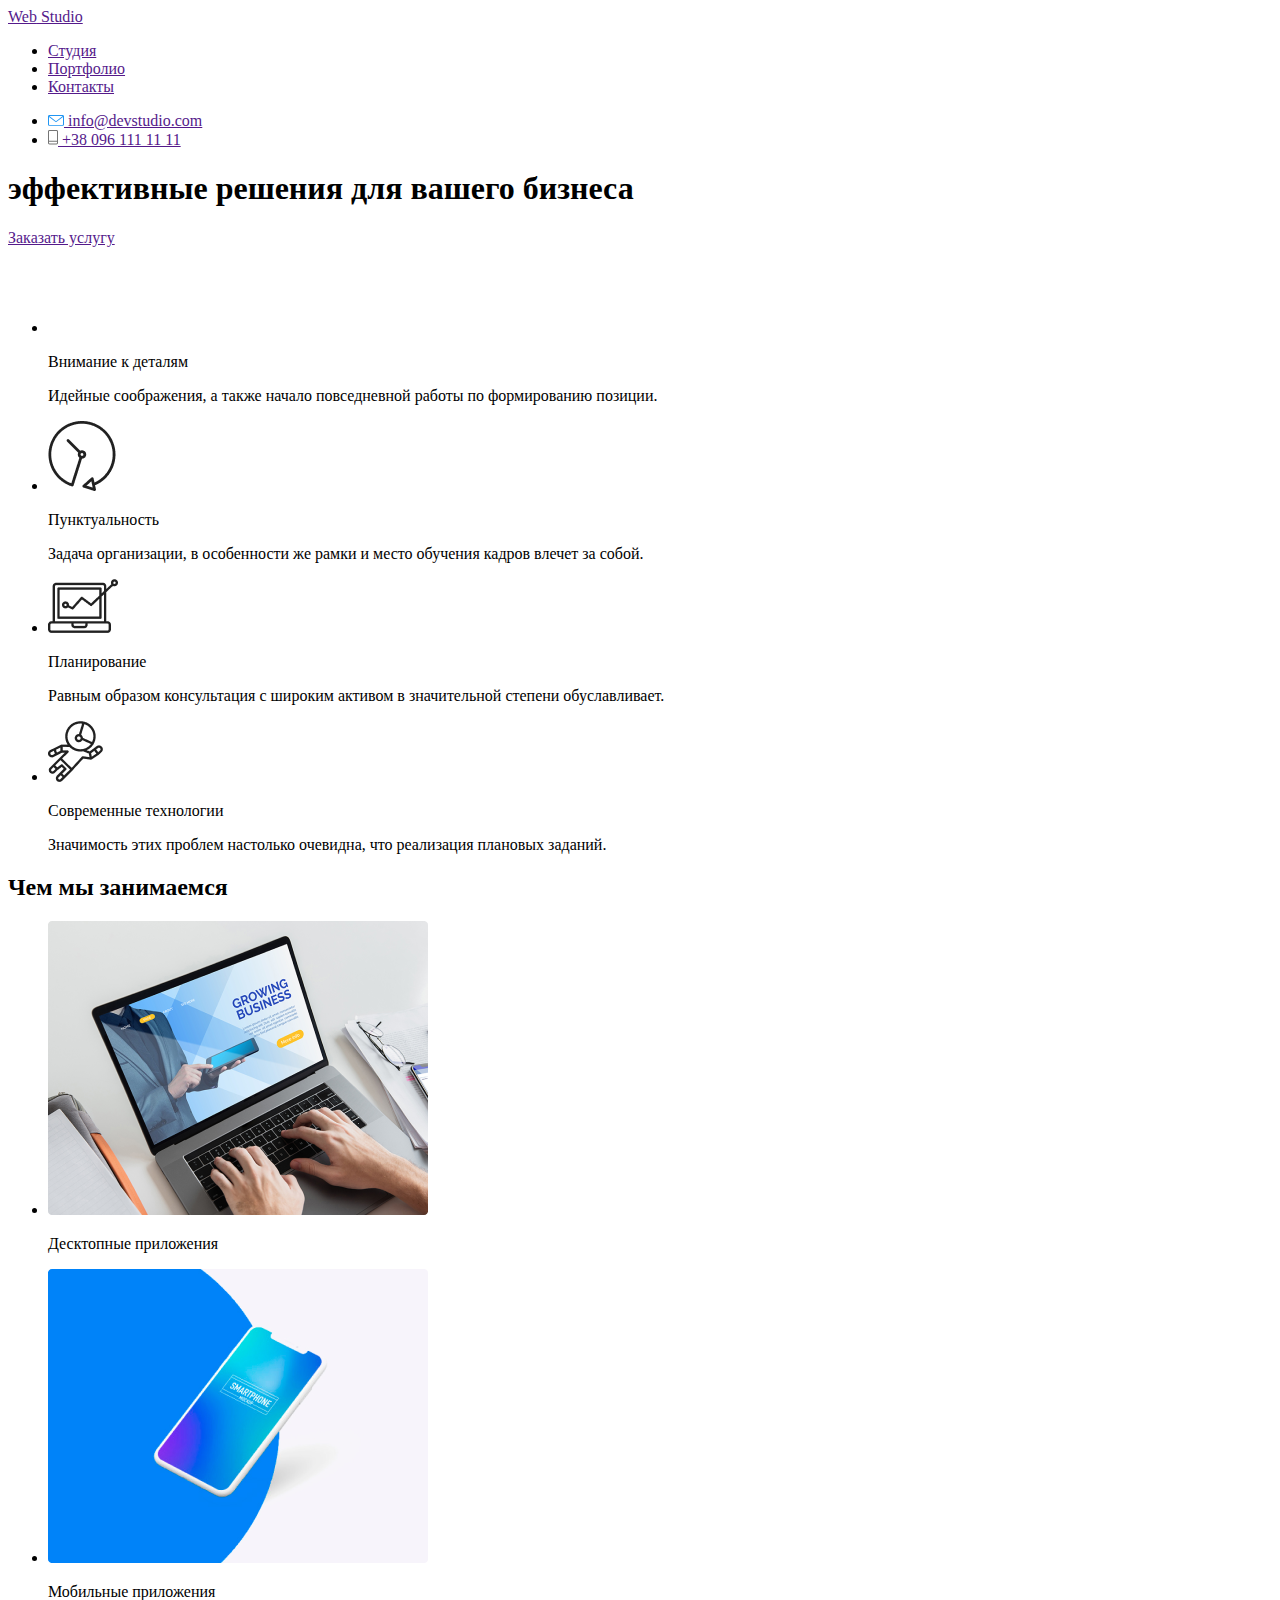
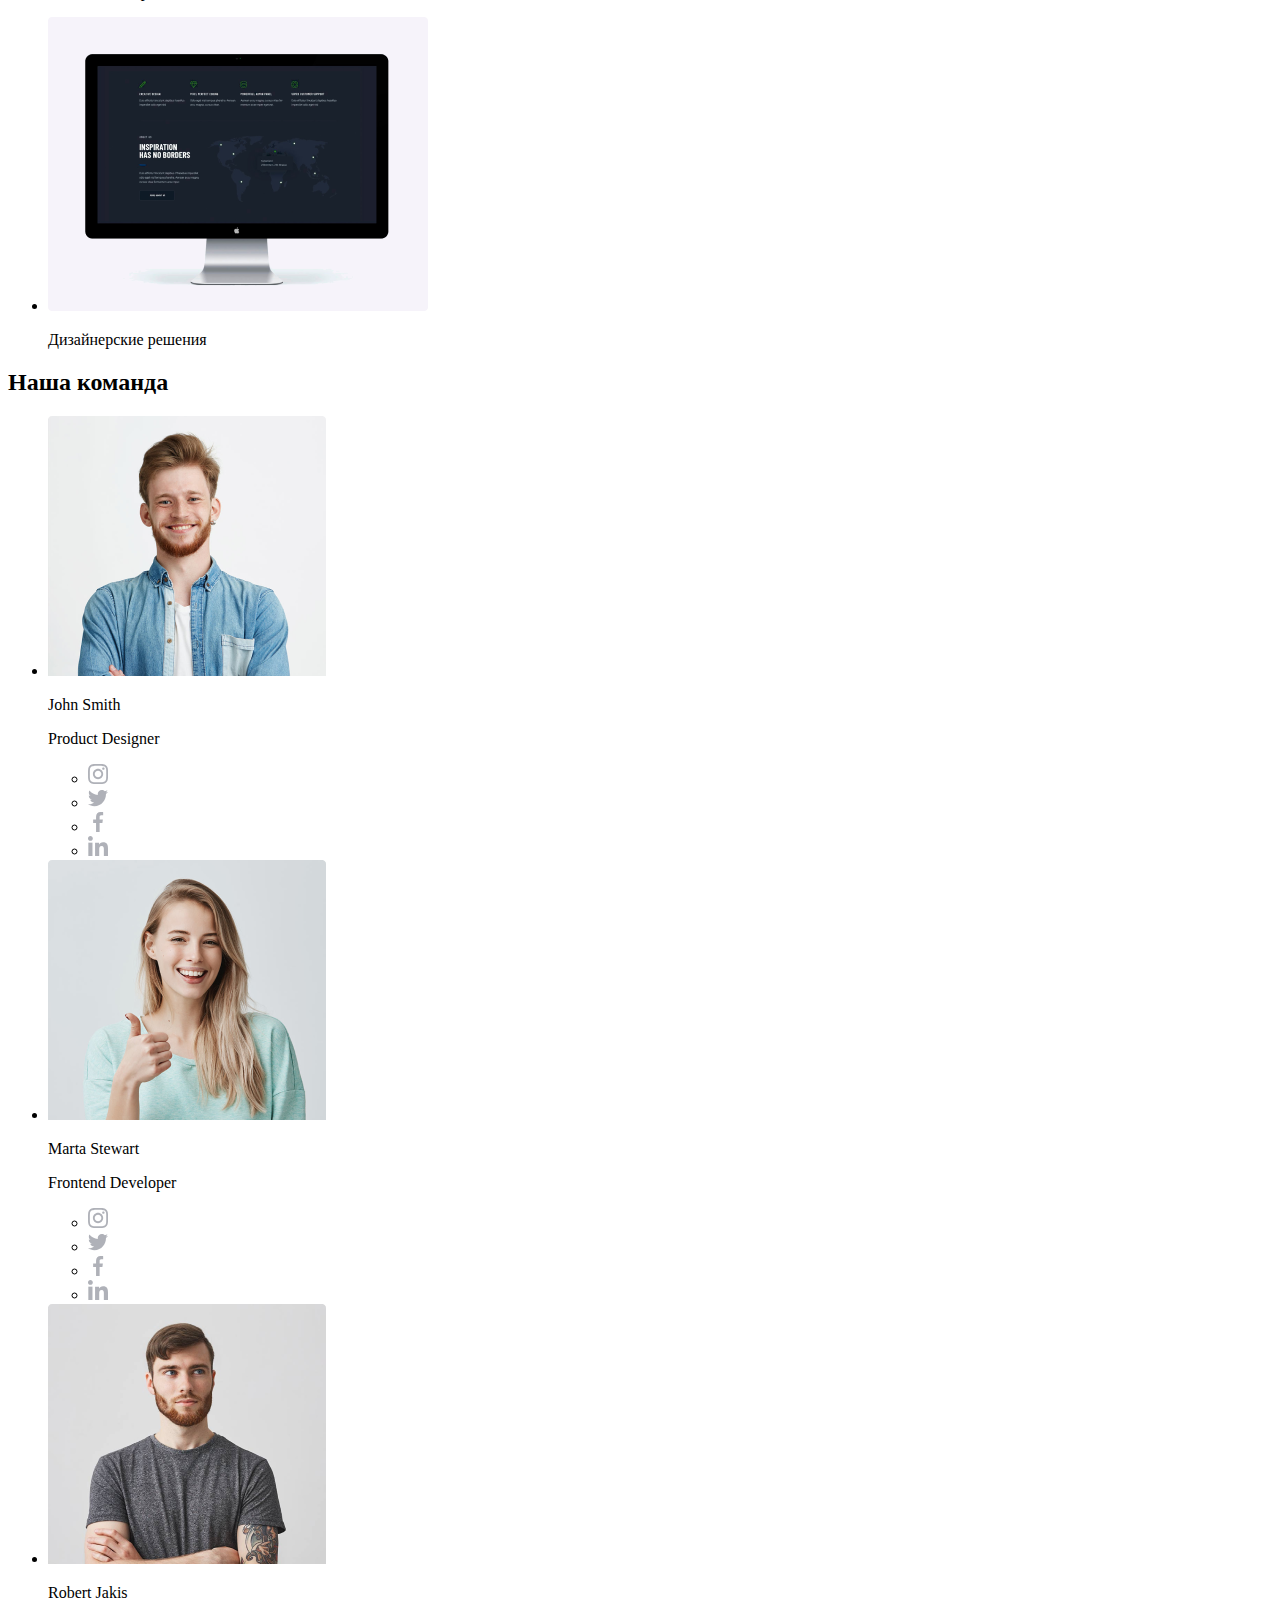
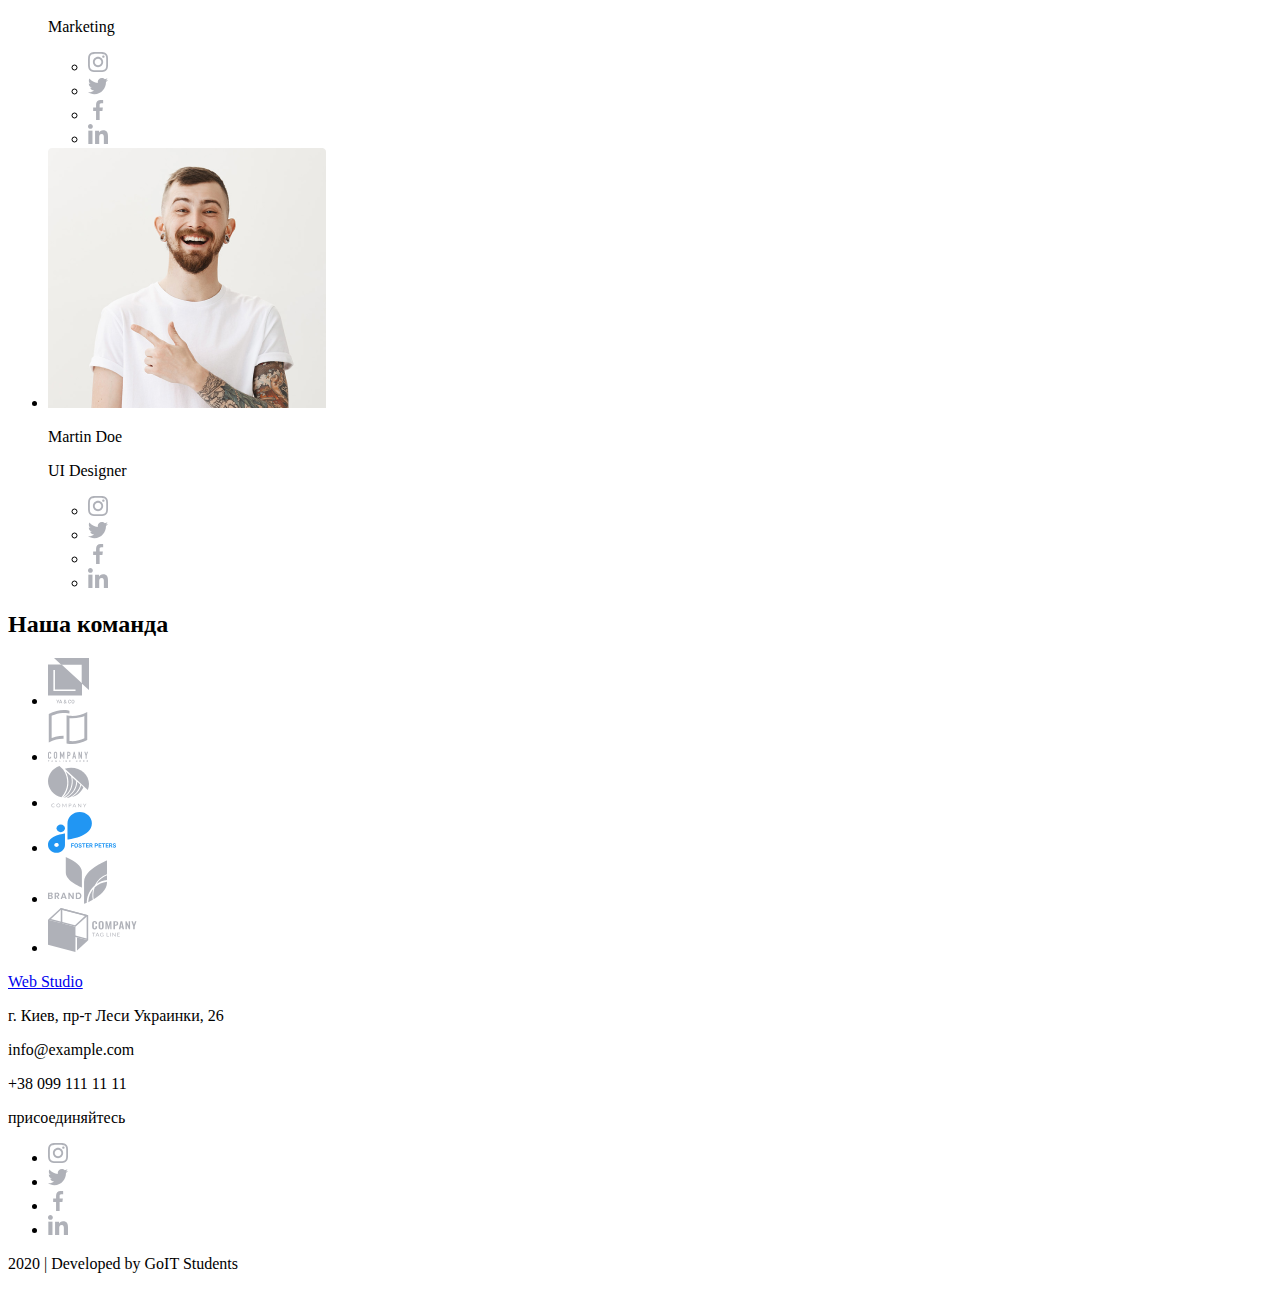
<file: goit-markup-hw-01/index.html>
<!DOCTYPE html>
<html lang="en">
  <head>
    <meta charset="UTF-8" />
    <meta name="viewport" content="width=device-width, initial-scale=1.0" />
    <title>Document</title>
  </head>
  <body>
    <!-- Header -->

    <header class="head">
      <nav class="navigation">
        <a href="" class="logo-link"
          ><span class="logo-first-word">Web</span> Studio
        </a>
        <ul class="nav-items">
          <li class="nav-item"><a href="">Студия</a></li>
          <li class="nav-item"><a href="">Портфолио</a></li>
          <li class="nav-item"><a href="">Контакты</a></li>
        </ul>
      </nav>
      <ul class="contact-items">
        <li class="contscts-item">
          <a href=""
            ><img
              src="./images/header/icon-email.svg"
              class="contact-icon"
              alt="email:"
            />
            info@devstudio.com</a
          >
        </li>
        <li class="contscts-item">
          <a href=""
            ><img
              src="./images/header/icon-phone.svg"
              class="contact-icon"
              alt="phone: "
            />
            +38 096 111 11 11</a
          >
        </li>
      </ul>
    </header>

    <!-- Banner -->
    <main class="main">
      <div class="banner">
        <section class="main">
          <h1 class="main-title">эффективные решения для вашего бизнеса</h1>
          <a href="" class="order-service-link">Заказать услугу</a>
        </section>
      </div>

      <!-- Section Advantages -->

      <section class="section">
        <ul class="advantages-items">
          <li class="advantages item">
            <div class="advantage-icon-wrapper">
              <img
                src="./images/section-advantage/adtantage-arial.png"
                alt="details"
                class="advantage-img"
              />
            </div>
            <p class="advantage-title">Внимание к деталям</p>
            <p class="advantage-txt">
              Идейные соображения, а также начало повседневной работы по
              формированию позиции.
            </p>
          </li>
          <li class="advantages item">
            <div class="advantage-icon-wrapper">
              <img
                src="./images/section-advantage/advantage-clock.png"
                alt="punctual"
                class="advantage-img"
              />
            </div>
            <p class="advantage-title">Пунктуальность</p>
            <p class="advantage-txt">
              Задача организации, в особенности же рамки и место обучения кадров
              влечет за собой.
            </p>
          </li>
          <li class="advantages item">
            <div class="advantage-icon-wrapper">
              <img
                src="./images/section-advantage/advanttage-graph.png"
                alt="planning"
                class="advantage-img"
              />
            </div>
            <p class="advantage-title">Планирование</p>
            <p class="advantage-txt">
              Равным образом консультация с широким активом в значительной
              степени обуславливает.
            </p>
          </li>
          <li class="advantages item">
            <div class="advantage-icon-wrapper">
              <img
                src="./images/section-advantage/advantage-astronaut.png"
                alt="technologie"
                class="advantage-img"
              />
            </div>
            <p class="advantage-title">Современные технологии</p>
            <p class="advantage-txt">
              Значимость этих проблем настолько очевидна, что реализация
              плановых заданий.
            </p>
          </li>
        </ul>
      </section>

      <!-- Section What We Do -->

      <section class="section">
        <h2 class="section-title">Чем мы занимаемся</h2>
        <ul class="list-services">
          <li class="item-service">
            <img
              src="./images/section-service/laptop.png"
              alt="desctop applications"
            />
            <p class="service-title">Десктопные приложения</p>
          </li>
          <li class="item-service">
            <img
              src="./images/section-service/phone.png"
              alt="mobile applications"
            />
            <p class="service-title">Мобильные приложения</p>
          </li>
          <li class="item-service">
            <img
              src="./images/section-service/desctop.png"
              alt="design solutions"
            />
            <p class="service-title">Дизайнерские решения</p>
          </li>
        </ul>
      </section>

      <!-- Section Our Team -->

      <section class="section">
        <h2 class="section-title">Наша команда</h2>
        <ul class="list-our-team">
          <li class="item-team">
            <img
              src="./images/our-team/john-smith.png"
              alt="john-smith"
              width="278"
              height="260"
            />
            <p class="employee-name">John Smith</p>
            <p class="employee-status">Product Designer</p>
            <ul class="list-social-network">
              <li class="item-social-network">
                <a href="" class="link-social-network">
                  <img
                    src="./images/social-network-icons/instagram.svg"
                    alt="instagram"
                  />
                </a>
              </li>
              <li class="item-social-network">
                <a href="" class="link-social-network">
                  <img
                    src="./images/social-network-icons/twitter.svg"
                    alt="twitter"
                  />
                </a>
              </li>
              <li class="item-social-network">
                <a href="" class="link-social-network">
                  <img
                    src="./images/social-network-icons/facebook.svg"
                    alt="facebook"
                  />
                </a>
              </li>
              <li class="item-social-network">
                <a href="" class="link-social-network">
                  <img
                    src="./images/social-network-icons/linkedin.svg"
                    alt="linkedin"
                  />
                </a>
              </li>
            </ul>
          </li>
          <li class="item-team">
            <img
              src="./images/our-team/marta-stewart.png"
              alt="marta-stewart"
              width="278"
              height="260"
            />
            <p class="employee-name">Marta Stewart</p>
            <p class="employee-status">Frontend Developer</p>
            <ul class="list-social-network">
              <li class="item-social-network">
                <a href="" class="link-social-network">
                  <img
                    src="./images/social-network-icons/instagram.svg"
                    alt="instagram"
                  />
                </a>
              </li>
              <li class="item-social-network">
                <a href="" class="link-social-network">
                  <img
                    src="./images/social-network-icons/twitter.svg"
                    alt="twitter"
                  />
                </a>
              </li>
              <li class="item-social-network">
                <a href="" class="link-social-network">
                  <img
                    src="./images/social-network-icons/facebook.svg"
                    alt="facebook"
                  />
                </a>
              </li>
              <li class="item-social-network">
                <a href="" class="link-social-network">
                  <img
                    src="./images/social-network-icons/linkedin.svg"
                    alt="linkedin"
                  />
                </a>
              </li>
            </ul>
          </li>
          <li class="item-team">
            <img
              src="./images/our-team/robert-jakis.png"
              alt="robert-jakis"
              width="278"
              height="260"
            />
            <p class="employee-name">Robert Jakis</p>
            <p class="employee-status">Marketing</p>
            <ul class="list-social-network">
              <li class="item-social-network">
                <a href="" class="link-social-network">
                  <img
                    src="./images/social-network-icons/instagram.svg"
                    alt="instagram"
                  />
                </a>
              </li>
              <li class="item-social-network">
                <a href="" class="link-social-network">
                  <img
                    src="./images/social-network-icons/twitter.svg"
                    alt="twitter"
                  />
                </a>
              </li>
              <li class="item-social-network">
                <a href="" class="link-social-network">
                  <img
                    src="./images/social-network-icons/facebook.svg"
                    alt="facebook"
                  />
                </a>
              </li>
              <li class="item-social-network">
                <a href="" class="link-social-network">
                  <img
                    src="./images/social-network-icons/linkedin.svg"
                    alt="linkedin"
                  />
                </a>
              </li>
            </ul>
          </li>
          <li class="item-team">
            <img
              src="./images/our-team/martin-doe.png"
              alt="martin-doe"
              width="278"
              height="260"
            />
            <p class="employee-name">Martin Doe</p>
            <p class="employee-status">UI Designer</p>
            <ul class="list-social-network">
              <li class="item-social-network">
                <a href="" class="link-social-network">
                  <img
                    src="./images/social-network-icons/instagram.svg"
                    alt="instagram"
                  />
                </a>
              </li>
              <li class="item-social-network">
                <a href="" class="link-social-network">
                  <img
                    src="./images/social-network-icons/twitter.svg"
                    alt="twitter"
                  />
                </a>
              </li>
              <li class="item-social-network">
                <a href="" class="link-social-network">
                  <img
                    src="./images/social-network-icons/facebook.svg"
                    alt="facebook"
                  />
                </a>
              </li>
              <li class="item-social-network">
                <a href="" class="link-social-network">
                  <img
                    src="./images/social-network-icons/linkedin.svg"
                    alt="linkedin"
                  />
                </a>
              </li>
            </ul>
          </li>
        </ul>
      </section>

      <!-- Section Clietns -->

      <section class="section">
        <h2 class="section-title">Наша команда</h2>
        <ul class="list-clients">
          <li class="item-client">
            <a href=""
              ><img src="./images/clients-logo/client-1.svg" alt="client"
            /></a>
          </li>
          <li class="item-client">
            <a href=""
              ><img src="./images/clients-logo/client-2.svg" alt="client"
            /></a>
          </li>
          <li class="item-client">
            <a href=""
              ><img src="./images/clients-logo/client-3.svg" alt="client"
            /></a>
          </li>
          <li class="item-client">
            <a href=""
              ><img src="./images/clients-logo/client-4.svg" alt="client"
            /></a>
          </li>
          <li class="item-client">
            <a href=""
              ><img src="./images/clients-logo/client-5.svg" alt="client"
            /></a>
          </li>
          <li class="item-client">
            <a href=""
              ><img src="./images/clients-logo/client-6.svg" alt="client"
            /></a>
          </li>
        </ul>
      </section>
    </main>

    <!-- Footer -->

    <footer class="footer">
      <!-- <ul class="list-footer"> -->
      <!-- Contact Info -->
      <!-- <li class="footer-items"></li> -->
      <!-- Social Networks -->
      <!-- <li class="footer-items">
          
          </ul>
        </li> -->
      <!-- TODO Form -->
      <!-- <li class="footer-items"></li>
      </ul> -->
      <div class="footer-address">
        <a href="/" class="logo">
          <span class="logo-first-word">Web</span> Studio
        </a>
        <p class="adress">г. Киев, пр-т Леси Украинки, 26</p>
        <p class="email">info@example.com</p>
        <p class="phone-number">+38 099 111 11 11</p>
      </div>
      <div class="footer-info">
        <p class="footer-item-title">присоединяйтесь</p>
        <ul class="list-social-network">
          <li class="item-social-network">
            <a href="" class="link-social-network">
              <img
                src="./images/social-network-icons/instagram.svg"
                alt="instagram"
              />
            </a>
          </li>
          <li class="item-social-network">
            <a href="" class="link-social-network">
              <img
                src="./images/social-network-icons/twitter.svg"
                alt="twitter"
              />
            </a>
          </li>
          <li class="item-social-network">
            <a href="" class="link-social-network">
              <img
                src="./images/social-network-icons/facebook.svg"
                alt="facebook"
              />
            </a>
          </li>
          <li class="item-social-network">
            <a href="" class="link-social-network">
              <img
                src="./images/social-network-icons/linkedin.svg"
                alt="linkedin"
              />
            </a>
          </li>
        </ul>
      </div>
      <div class="footer-form"></div>
      <p class="creator">2020 | Developed by GoIT Students</p>
    </footer>
  </body>
</html>
</file>
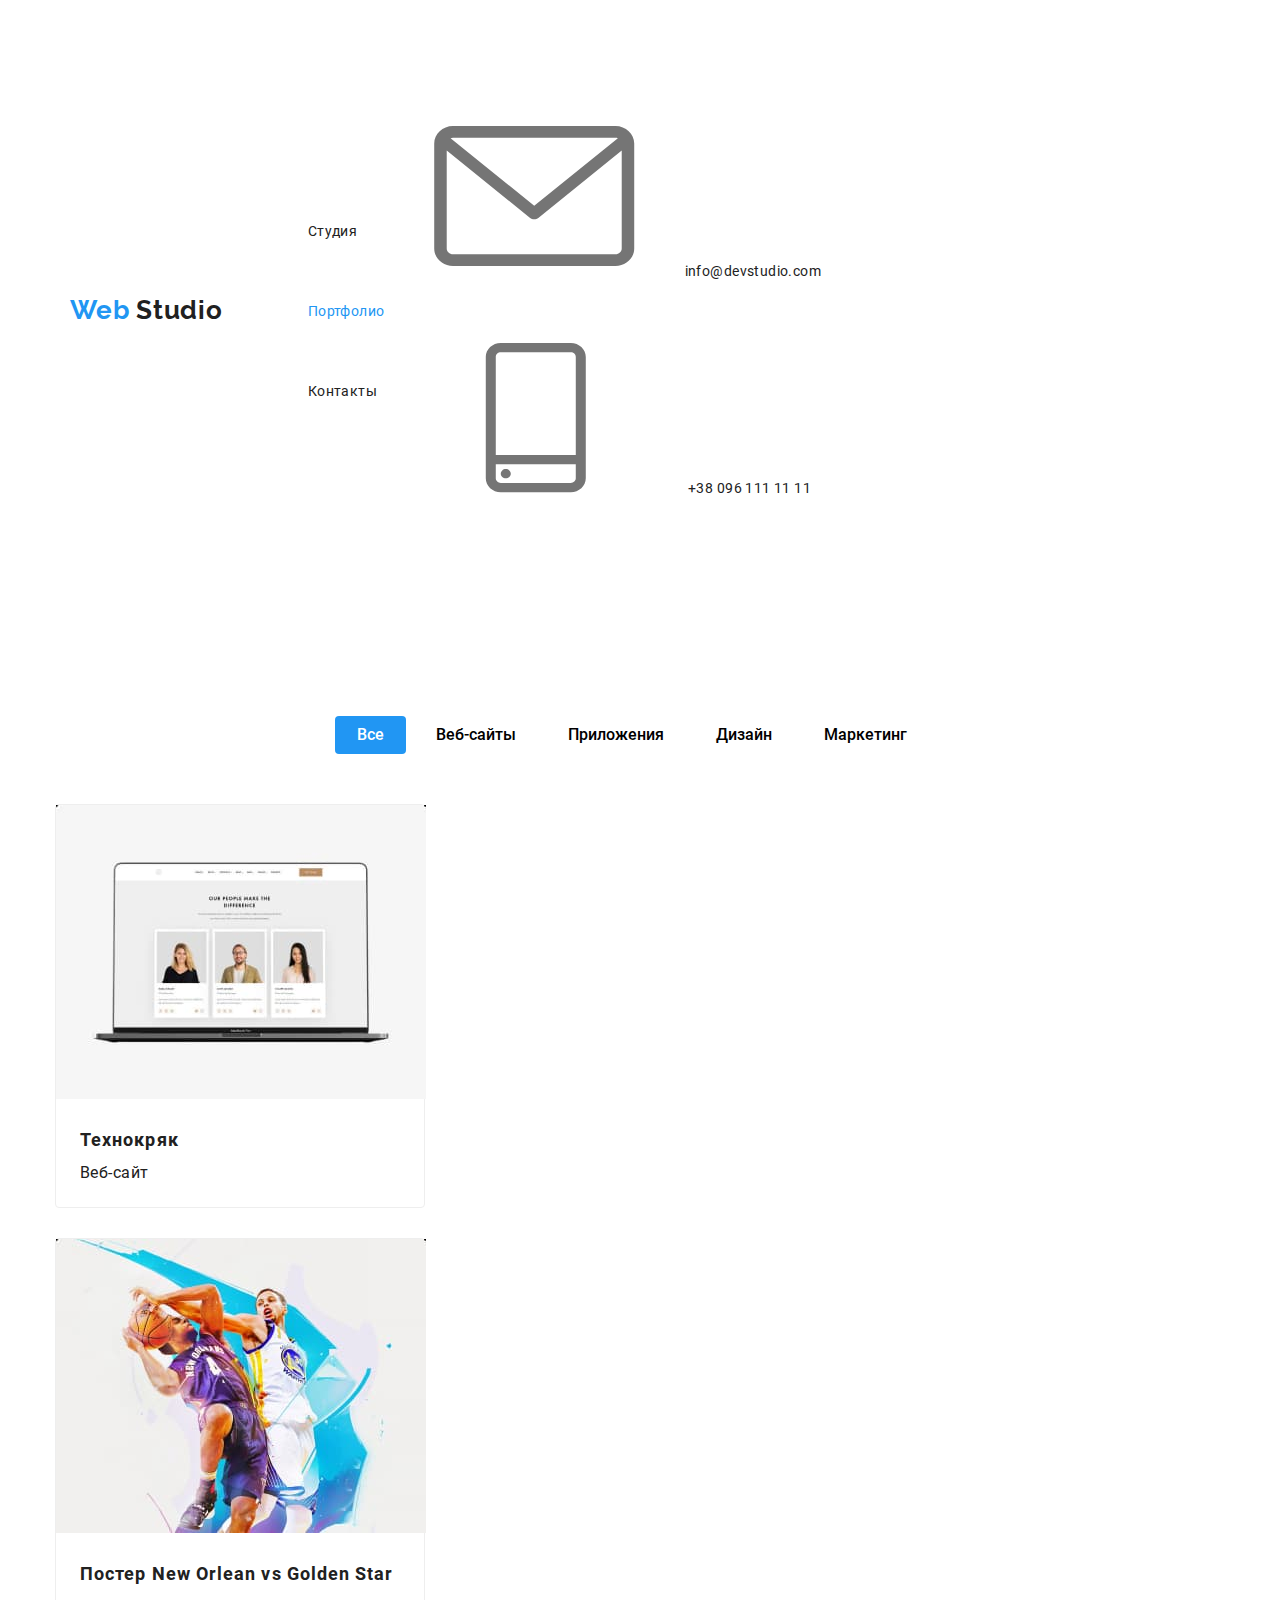
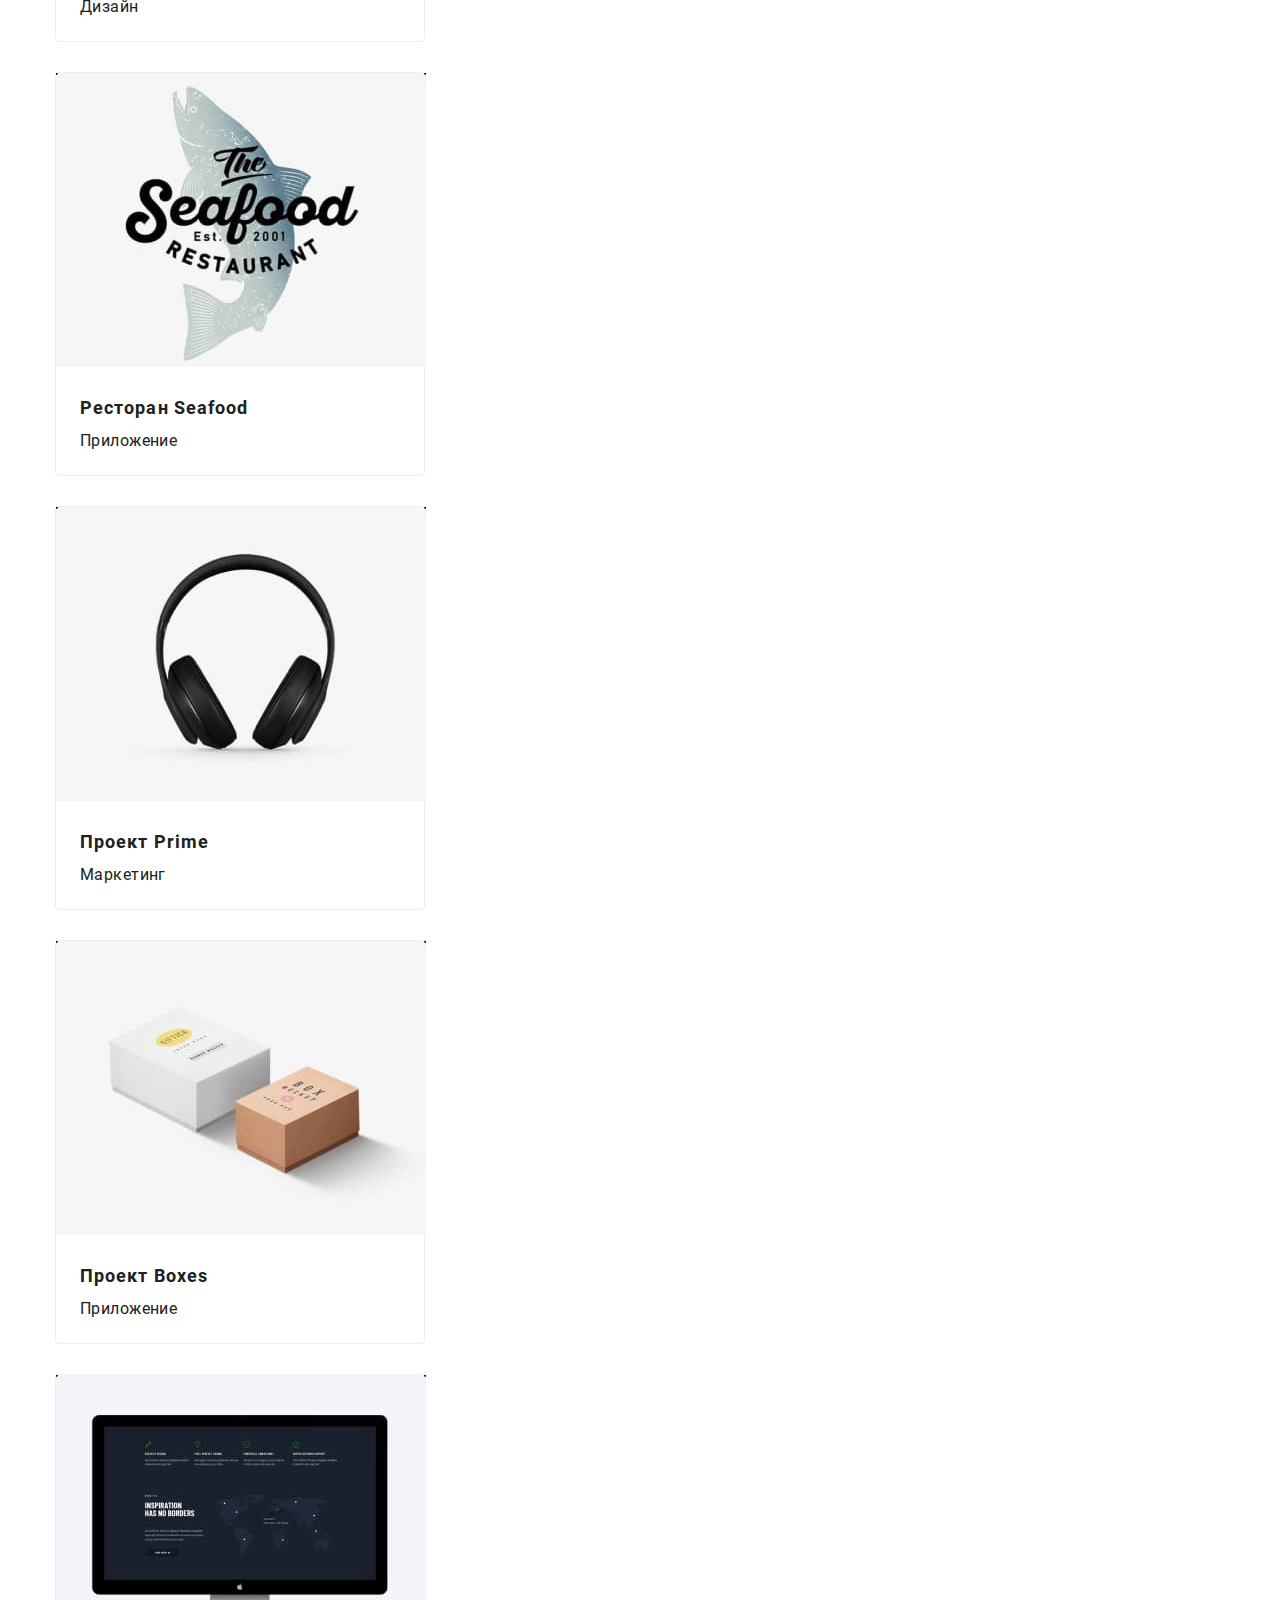
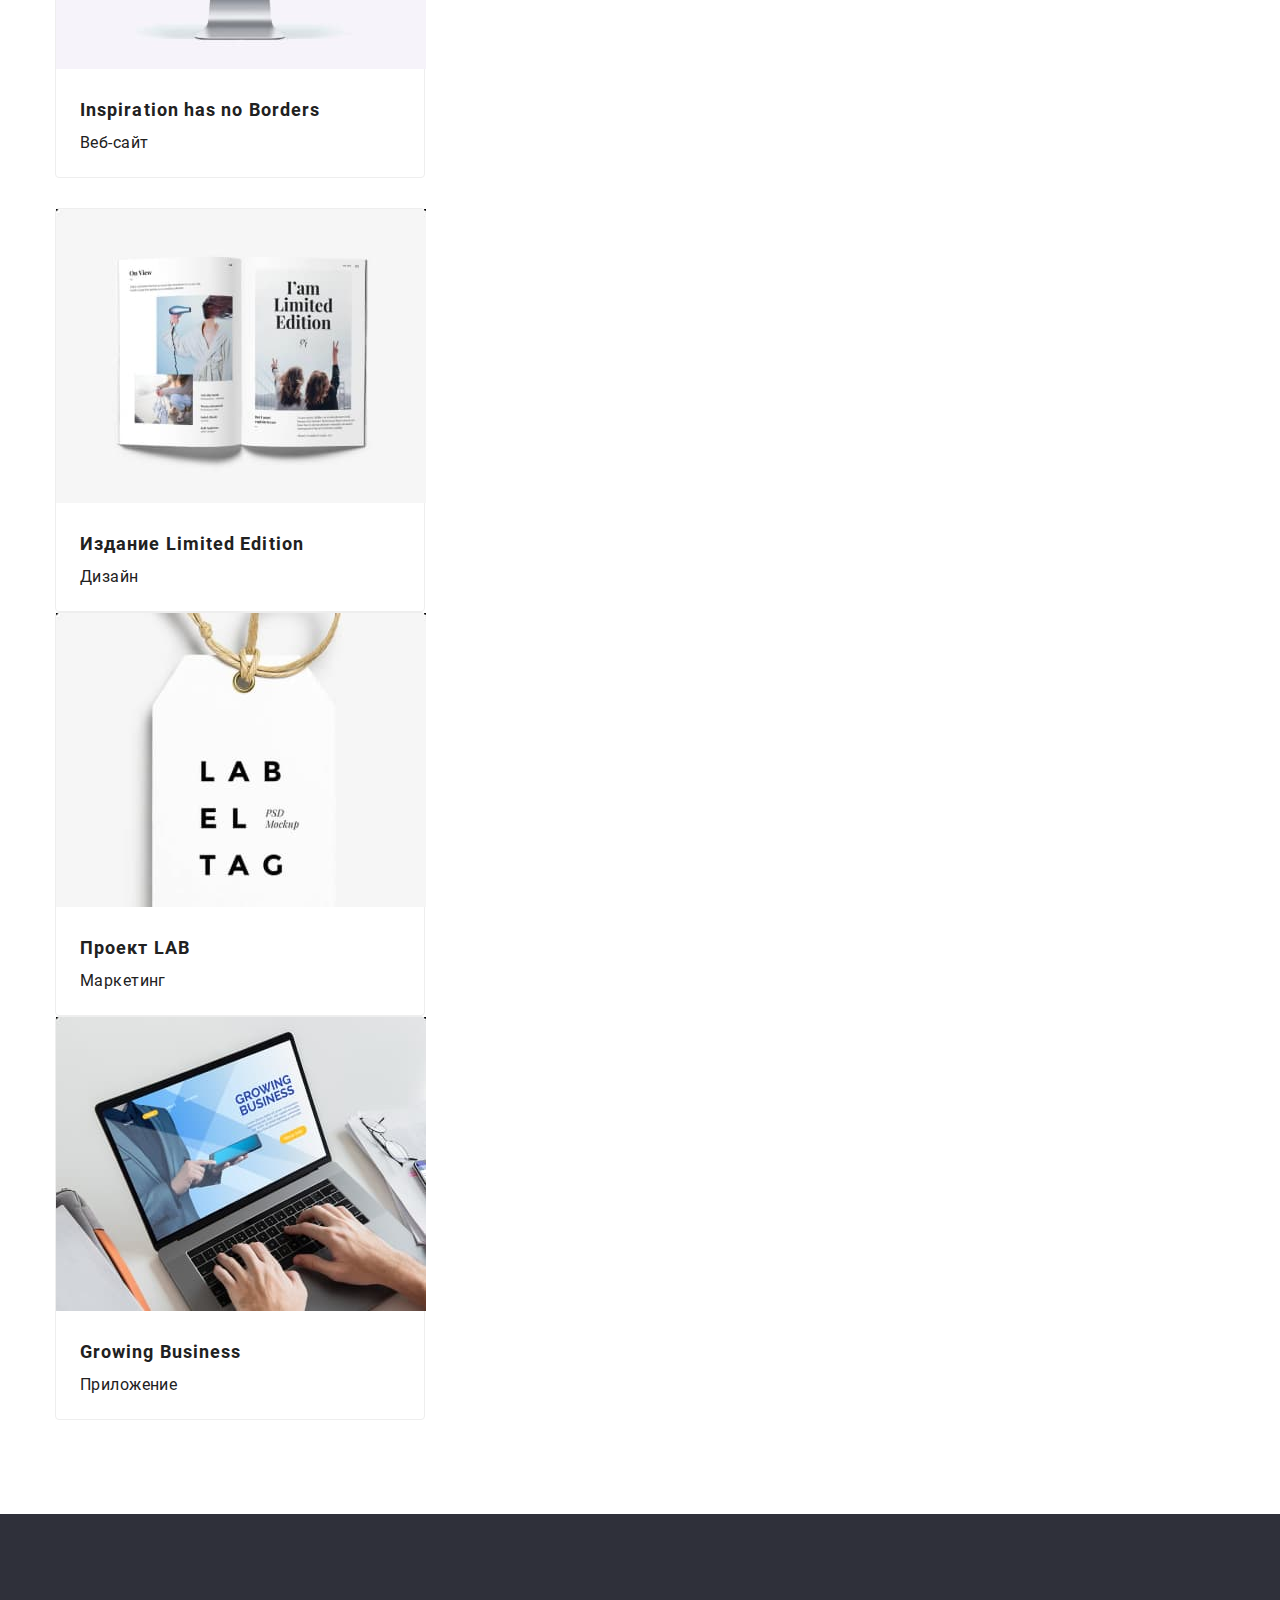
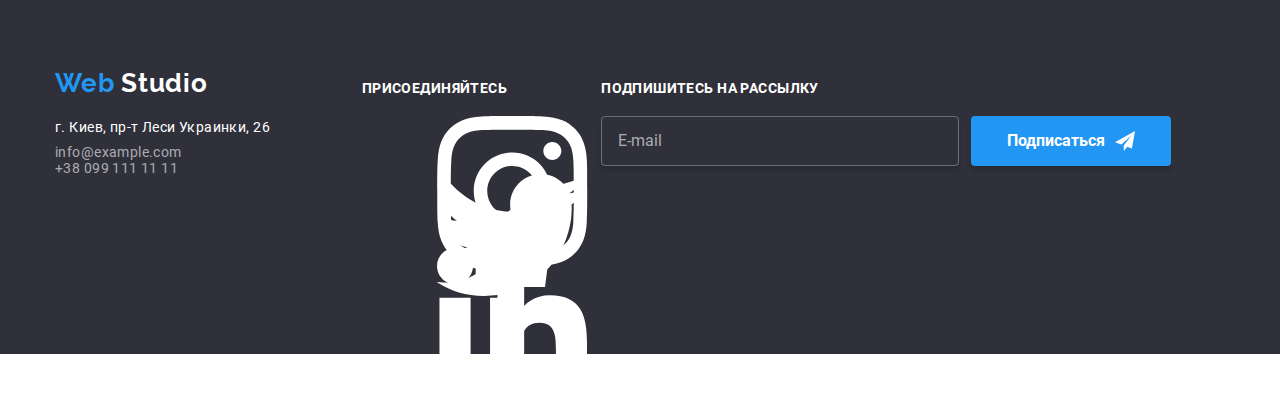
<file: goit-markup-hw-04/portfolio.html>
<!DOCTYPE html>
<html lang="en">
  <head>
    <meta charset="UTF-8" />
    <meta name="viewport" content="width=device-width, initial-scale=1.0" />
    <link rel="stylesheet" href="./css/normalizer.css" />
    <link rel="stylesheet" href="./css/main.css" />
    <link rel="stylesheet" href="./css/header.css" />
    <link rel="stylesheet" href="./css/portfolio.css" />
    <link rel="stylesheet" href="./css/footer.css" />
    <title>Portfolio</title>
  </head>
  <body class="body">
    <!-- Header -->

    <div class="container">
      <header class="header">
        <a href="/" class="logo-link link"
          ><span class="logo-first-word">Web</span> Studio
        </a>
        <nav class="navigation">
          <ul class="nav-list all-list">
            <li class="nav-list-item">
              <a href="./index.html" class="nav-link link">Студия</a>
            </li>
            <li class="nav-list-item">
              <a href="./portfolio.html" class="nav-link link active-page"
                >Портфолио</a
              >
            </li>
            <li class="nav-list-item">
              <a href="" class="nav-link link">Контакты</a>
            </li>
          </ul>
        </nav>
        <ul class="nav-list contacts-list all-list">
          <li class="contscts-item">
            <a href="" class="nav-link contact link">
              <svg class="icon-contact">
                <use href="./images/icons/symbol-defs.svg#email"></use></svg
              >info@devstudio.com</a
            >
          </li>
          <li class="contscts-item">
            <a href="" class="nav-link contact link"
              ><svg class="icon-contact">
                <use href="./images/icons/symbol-defs.svg#phone"></use>
              </svg>
              +38 096 111 11 11</a
            >
          </li>
        </ul>
      </header>
    </div>

    <!-- MAIN  -->
    <main>
      <div class="container">
        <section class="section">
          <nav class="section-nav">
            <ul class="section-nav-list all-list">
              <li class="section-nav-item">
                <button type="button" class="filter-btn-item active-filter">Все</button>
              </li>
              <li class="section-nav-item">
                <button type="button" class="filter-btn-item">Веб-сайты</button>
              </li>
              <li class="section-nav-item">
                <button type="button" class="filter-btn-item">Приложения</button>
              </li>
              <li class="section-nav-item">
                <button type="button" class="filter-btn-item">Дизайн</button>
              </li>
              <li class="section-nav-item">
                <button type="button" class="filter-btn-item">Маркетинг</button>
              </li>
            </ul>
          </nav>

          <div class="wrapper-portfolio-list">
            <ul class="section-list all-list">
              <li class="portfolio-list-item">
                <a href="" class="card-link link"
                  ><div class="overlay-container">
                    <div class="item-card-overlay">
                      <p class="portfolio-desc">
                        Технокряк это современная площадка распространения
                        коронавируса. Компании используют эту платформу для
                        цифрового шпионажа и атак на защищённые сервера
                        конкурентов.
                      </p>
                    </div>
                  </div>
                  <img
                    src="./images/page-portfolio/techno-park.jpg"
                    alt="techno-park"
                    class="item-img"
                  />
                  <div class="title-wrapper">
                    <p class="item-title">Технокряк</p>
                    <p class="item-desc">Веб-сайт</p>
                  </div></a
                >
              </li>
              <li class="portfolio-list-item">
                <a href="" class="card-link link"
                  ><div class="overlay-container">
                    <div class="item-card-overlay">
                      <p class="portfolio-desc">
                        Lorem ipsum, dolor sit amet consectetur adipisicing
                        elit. Odio harum quidem architecto atque tenetur eius
                        natus. At similique magnam, temporibus quia repellat
                        culpa ratione. Blanditiis repellat aut non.
                      </p>
                    </div>
                  </div>
                  <img
                    src="./images/page-portfolio/golden-star.jpg"
                    alt="golden-star"
                    class="item-img"
                  />
                  <div class="title-wrapper">
                    <p class="item-title">Постер New Orlean vs Golden Star</p>
                    <p class="item-desc">Дизайн</p>
                  </div></a
                >
              </li>
              <li class="portfolio-list-item">
                <a href="" class="card-link link"
                  ><div class="overlay-container">
                    <div class="item-card-overlay">
                      <p class="portfolio-desc">
                        Lorem ipsum dolor sit amet consectetur adipisicing elit.
                        Reprehenderit, dolor molestias dolorem sit maxime minus
                        pariatur in tempore tempora debitis officia! Obcaecati,
                        repellat earum. Debitis qui animi eveniet?
                      </p>
                    </div>
                  </div>
                  <img
                    src="./images/page-portfolio/sea-food.jpg"
                    alt="sea-food"
                    class="item-img"
                  />
                  <div class="title-wrapper">
                    <p class="item-title">Ресторан Seafood</p>
                    <p class="item-desc">Приложение</p>
                  </div></a
                >
              </li>
              <li class="portfolio-list-item">
                <a href="" class="card-link link"
                  ><div class="overlay-container">
                    <div class="item-card-overlay">
                      <p class="portfolio-desc">
                        Lorem ipsum dolor sit amet consectetur adipisicing elit.
                        Reprehenderit, dolor molestias dolorem sit maxime minus
                        pariatur in tempore tempora debitis officia! Obcaecati,
                        repellat earum. Debitis qui animi eveniet?
                      </p>
                    </div>
                  </div>
                  <img
                    src="./images/page-portfolio/prime.jpg"
                    alt="prime"
                    class="item-img"
                  />
                  <div class="title-wrapper">
                    <p class="item-title">Проект Prime</p>
                    <p class="item-desc">Маркетинг</p>
                  </div></a
                >
              </li>
              <li class="portfolio-list-item">
                <a href="" class="card-link link"
                  ><div class="overlay-container">
                    <div class="item-card-overlay">
                      <p class="portfolio-desc">
                        Lorem ipsum dolor sit amet consectetur adipisicing elit.
                        Reprehenderit, dolor molestias dolorem sit maxime minus
                        pariatur in tempore tempora debitis officia! Obcaecati,
                        repellat earum. Debitis qui animi eveniet?
                      </p>
                    </div>
                  </div>
                  <img
                    src="./images/page-portfolio/boxes.jpg"
                    alt="boxes"
                    class="item-img"
                  />
                  <div class="title-wrapper">
                    <p class="item-title">Проект Boxes</p>
                    <p class="item-desc">Приложение</p>
                  </div></a
                >
              </li>
              <li class="portfolio-list-item">
                <a href="" class="card-link link"
                  ><div class="overlay-container">
                    <div class="item-card-overlay">
                      <p class="portfolio-desc">
                        Lorem ipsum dolor sit amet consectetur adipisicing elit.
                        Reprehenderit, dolor molestias dolorem sit maxime minus
                        pariatur in tempore tempora debitis officia! Obcaecati,
                        repellat earum. Debitis qui animi eveniet?
                      </p>
                    </div>
                  </div>
                  <img
                    src="./images/page-portfolio/inspiration-no-borders.jpg"
                    alt="inspiration-no-borders"
                    class="item-img"
                  />
                  <div class="title-wrapper">
                    <p class="item-title">Inspiration has no Borders</p>
                    <p class="item-desc">Веб-сайт</p>
                  </div></a
                >
              </li>
              <li class="portfolio-list-item">
                <a href="" class="card-link link"
                  ><div class="overlay-container">
                    <div class="item-card-overlay">
                      <p class="portfolio-desc">
                        Lorem ipsum dolor sit amet consectetur adipisicing elit.
                        Reprehenderit, dolor molestias dolorem sit maxime minus
                        pariatur in tempore tempora debitis officia! Obcaecati,
                        repellat earum. Debitis qui animi eveniet?
                      </p>
                    </div>
                  </div>
                  <img
                    src="./images/page-portfolio/limited-edition.jpg"
                    alt="limited-edition"
                    class="item-img"
                  />
                  <div class="title-wrapper">
                    <p class="item-title">Издание Limited Edition</p>
                    <p class="item-desc">Дизайн</p>
                  </div></a
                >
              </li>
              <li class="portfolio-list-item">
                <a href="" class="card-link link"
                  ><div class="overlay-container">
                    <div class="item-card-overlay">
                      <p class="portfolio-desc">
                        Lorem ipsum dolor sit amet consectetur adipisicing elit.
                        Reprehenderit, dolor molestias dolorem sit maxime minus
                        pariatur in tempore tempora debitis officia! Obcaecati,
                        repellat earum. Debitis qui animi eveniet?
                      </p>
                    </div>
                  </div>
                  <img
                    src="./images/page-portfolio/lab.jpg"
                    alt="LAB"
                    class="item-img"
                  />
                  <div class="title-wrapper">
                    <p class="item-title">Проект LAB</p>
                    <p class="item-desc">Маркетинг</p>
                  </div></a
                >
              </li>
              <li class="portfolio-list-item">
                <a href="" class="card-link link"
                  ><div class="overlay-container">
                    <div class="item-card-overlay">
                      <p class="portfolio-desc">
                        Lorem ipsum dolor sit amet consectetur adipisicing elit.
                        Reprehenderit, dolor molestias dolorem sit maxime minus
                        pariatur in tempore tempora debitis officia! Obcaecati,
                        repellat earum. Debitis qui animi eveniet?
                      </p>
                    </div>
                  </div>
                  <img
                    src="./images/page-portfolio/growing-buisines.jpg"
                    alt="growing-buisines"
                    class="item-img"
                  />
                  <div class="title-wrapper">
                    <p class="item-title">Growing Business</p>
                    <p class="item-desc">Приложение</p>
                  </div></a
                >
              </li>
            </ul>
          </div>
        </section>
      </div>
    </main>

    <!-- Footer -->

    <div class="footer-background">
      <div class="container">
        <footer class="footer">
          <div class="footer-address">
            <a href="/" class="logo-link link">
              <span class="logo-first-word">Web</span> Studio
            </a>
            <p class="adress">г. Киев, пр-т Леси Украинки, 26</p>
            <p class="email">info@example.com</p>
            <p class="phone-number">+38 099 111 11 11</p>
          </div>
          <div class="footer-info">
            <p class="footer-item-title">присоединяйтесь</p>
            <ul class="section-list social-list all-list">
              <li class="item-social-network footer-icon">
                <a href="/" class="social-link">
                  <svg class="social-icon">
                    <use href="./images/icons/symbol-defs.svg#instagram"></use>
                  </svg>
                </a>
              </li>
              <li class="item-social-network footer-icon">
                <a href="/" class="social-link"
                  ><svg class="social-icon">
                    <use
                      href="./images/icons/symbol-defs.svg#twitter"
                    ></use></svg
                ></a>
              </li>
              <li class="item-social-network footer-icon">
                <a href="/" class="social-link"
                  ><svg class="social-icon">
                    <use
                      href="./images/icons/symbol-defs.svg#facebook"
                    ></use></svg
                ></a>
              </li>
              <li class="item-social-network footer-icon">
                <a href="/" class="social-link"
                  ><svg class="social-icon">
                    <use
                      href="./images/icons/symbol-defs.svg#linkedin"
                    ></use></svg
                ></a>
              </li>
            </ul>
          </div>
          <div class="footer-form-wrapper">
            <p class="footer-item-title">Подпишитесь на рассылку</p>
            <form action="" class="footer-form">
              <input
                type="email"
                id="footer-input-email"
                class="input-email"
                placeholder="E-mail"
              />
              <button type="submit" class="btn-send" id="footer-btn-send">
                <p class="btn-txt">Подписаться</p>
                <svg class="send-icon">
                  <use href="./images/icons/symbol-defs.svg#icon-send"></use>
                </svg>
              </button>
            </form>
          </div>
        </footer>
      </div>
    </div>
  </body>
</html>
</file>
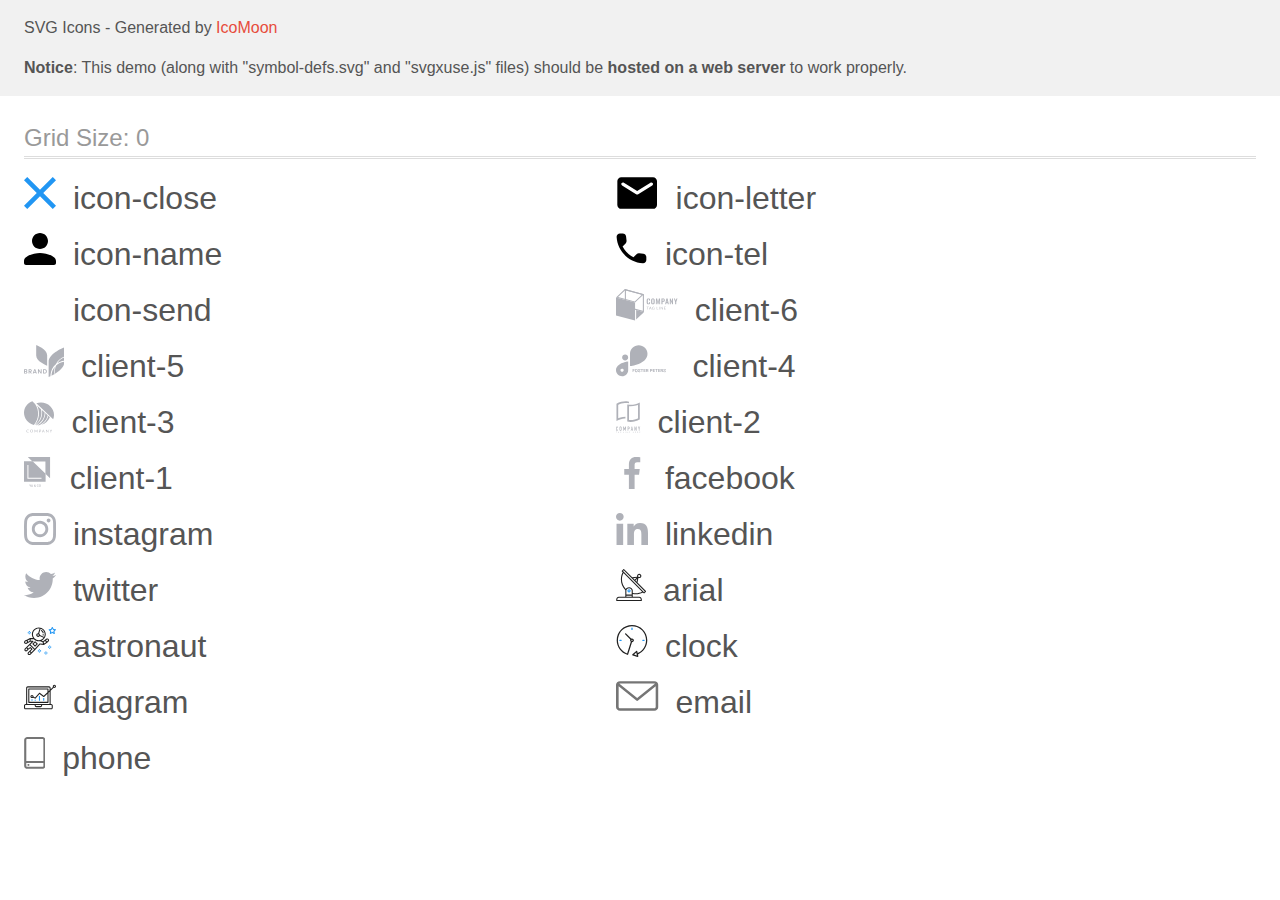
<file: goit-markup-hw-03/images/icons/icomoon/demo-external-svg.html>
<!doctype html>
<html>
<head>
    <title>IcoMoon - SVG Icons</title>
    <meta charset="utf-8">
    <meta name="viewport" content="width=device-width, initial-scale=1">
    <link rel="stylesheet" href="demo-files/demo.css">
    <link rel="stylesheet" href="style.css">
</head>
<body>
<header class="bgc1 clearfix">
<div class="mhl">
    <p>SVG Icons - Generated by <a href="https://icomoon.io/app">IcoMoon</a></p><p><strong>Notice</strong>: This demo (along with "symbol-defs.svg" and "svgxuse.js" files) should be <b>hosted on a web server</b> to work properly.</p>
</div>
</header>
    <div class="clearfix mhl ptl">
        <h1 class="mvm mtn fgc1">Grid Size: 0</h1>
        <div class="glyph fs1">
            <div class="clearfix pbs">
                <svg class="icon icon-close"><use xlink:href="symbol-defs.svg#icon-close"></use></svg><span class="name"> icon-close</span>
            </div>
        </div>
        <div class="glyph fs1">
            <div class="clearfix pbs">
                <svg class="icon icon-letter"><use xlink:href="symbol-defs.svg#icon-letter"></use></svg><span class="name"> icon-letter</span>
            </div>
        </div>
        <div class="glyph fs1">
            <div class="clearfix pbs">
                <svg class="icon icon-name"><use xlink:href="symbol-defs.svg#icon-name"></use></svg><span class="name"> icon-name</span>
            </div>
        </div>
        <div class="glyph fs1">
            <div class="clearfix pbs">
                <svg class="icon icon-tel"><use xlink:href="symbol-defs.svg#icon-tel"></use></svg><span class="name"> icon-tel</span>
            </div>
        </div>
        <div class="glyph fs1">
            <div class="clearfix pbs">
                <svg class="icon icon-send"><use xlink:href="symbol-defs.svg#icon-send"></use></svg><span class="name"> icon-send</span>
            </div>
        </div>
        <div class="glyph fs1">
            <div class="clearfix pbs">
                <svg class="icon client-6"><use xlink:href="symbol-defs.svg#client-6"></use></svg><span class="name"> client-6</span>
            </div>
        </div>
        <div class="glyph fs1">
            <div class="clearfix pbs">
                <svg class="icon client-5"><use xlink:href="symbol-defs.svg#client-5"></use></svg><span class="name"> client-5</span>
            </div>
        </div>
        <div class="glyph fs1">
            <div class="clearfix pbs">
                <svg class="icon client-4"><use xlink:href="symbol-defs.svg#client-4"></use></svg><span class="name"> client-4</span>
            </div>
        </div>
        <div class="glyph fs1">
            <div class="clearfix pbs">
                <svg class="icon client-3"><use xlink:href="symbol-defs.svg#client-3"></use></svg><span class="name"> client-3</span>
            </div>
        </div>
        <div class="glyph fs1">
            <div class="clearfix pbs">
                <svg class="icon client-2"><use xlink:href="symbol-defs.svg#client-2"></use></svg><span class="name"> client-2</span>
            </div>
        </div>
        <div class="glyph fs1">
            <div class="clearfix pbs">
                <svg class="icon client-1"><use xlink:href="symbol-defs.svg#client-1"></use></svg><span class="name"> client-1</span>
            </div>
        </div>
        <div class="glyph fs1">
            <div class="clearfix pbs">
                <svg class="icon facebook"><use xlink:href="symbol-defs.svg#facebook"></use></svg><span class="name"> facebook</span>
            </div>
        </div>
        <div class="glyph fs1">
            <div class="clearfix pbs">
                <svg class="icon instagram"><use xlink:href="symbol-defs.svg#instagram"></use></svg><span class="name"> instagram</span>
            </div>
        </div>
        <div class="glyph fs1">
            <div class="clearfix pbs">
                <svg class="icon linkedin"><use xlink:href="symbol-defs.svg#linkedin"></use></svg><span class="name"> linkedin</span>
            </div>
        </div>
        <div class="glyph fs1">
            <div class="clearfix pbs">
                <svg class="icon twitter"><use xlink:href="symbol-defs.svg#twitter"></use></svg><span class="name"> twitter</span>
            </div>
        </div>
        <div class="glyph fs1">
            <div class="clearfix pbs">
                <svg class="icon arial"><use xlink:href="symbol-defs.svg#arial"></use></svg><span class="name"> arial</span>
            </div>
        </div>
        <div class="glyph fs1">
            <div class="clearfix pbs">
                <svg class="icon astronaut"><use xlink:href="symbol-defs.svg#astronaut"></use></svg><span class="name"> astronaut</span>
            </div>
        </div>
        <div class="glyph fs1">
            <div class="clearfix pbs">
                <svg class="icon clock"><use xlink:href="symbol-defs.svg#clock"></use></svg><span class="name"> clock</span>
            </div>
        </div>
        <div class="glyph fs1">
            <div class="clearfix pbs">
                <svg class="icon diagram"><use xlink:href="symbol-defs.svg#diagram"></use></svg><span class="name"> diagram</span>
            </div>
        </div>
        <div class="glyph fs1">
            <div class="clearfix pbs">
                <svg class="icon email"><use xlink:href="symbol-defs.svg#email"></use></svg><span class="name"> email</span>
            </div>
        </div>
        <div class="glyph fs1">
            <div class="clearfix pbs">
                <svg class="icon phone"><use xlink:href="symbol-defs.svg#phone"></use></svg><span class="name"> phone</span>
            </div>
        </div>
  </div>
<script defer src="svgxuse.js"></script>
</body>
</html>
</file>
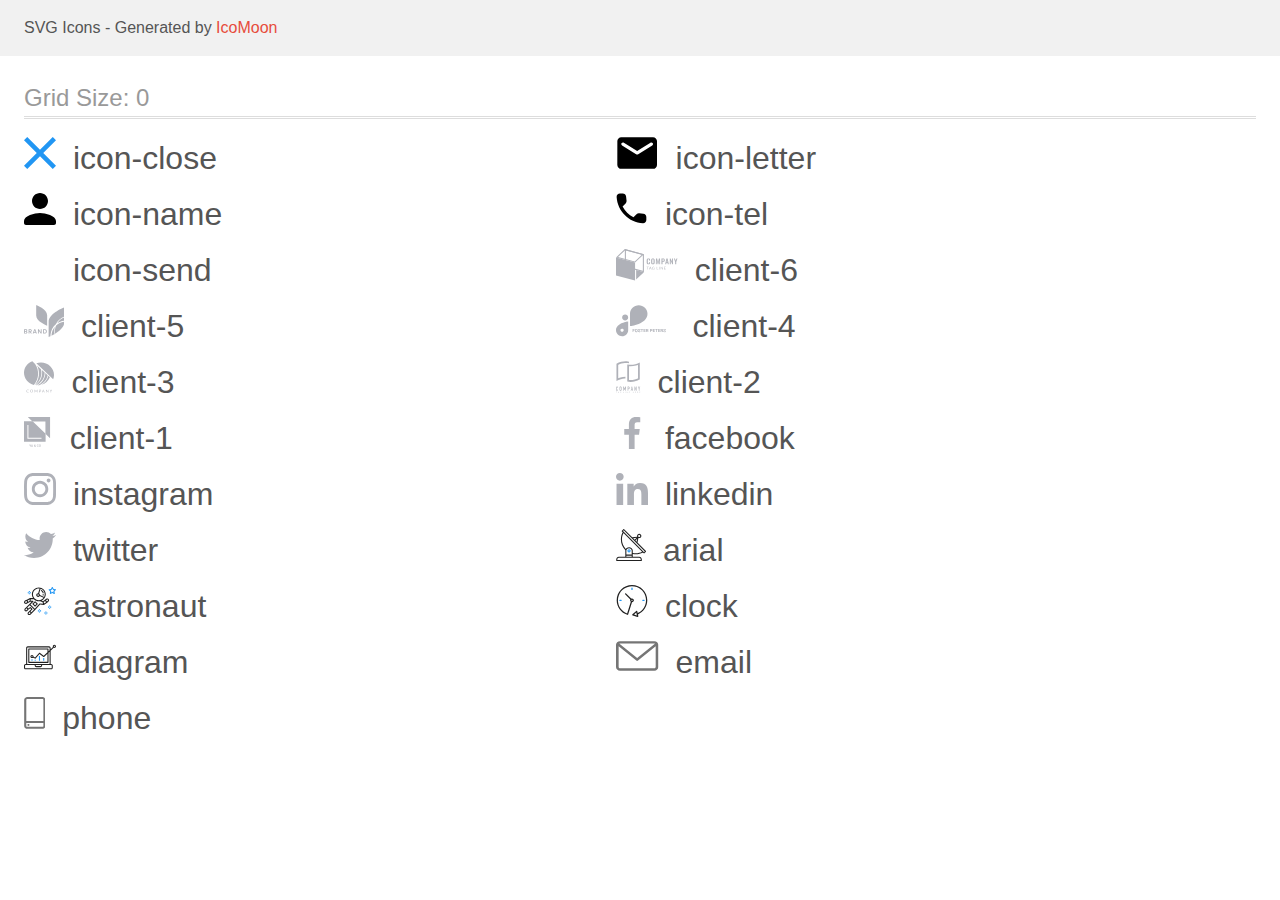
<file: goit-markup-hw-03/images/icons/icomoon/demo.html>
<!doctype html>
<html>
<head>
    <title>IcoMoon - SVG Icons</title>
    <meta charset="utf-8">
    <meta name="viewport" content="width=device-width, initial-scale=1">
    <link rel="stylesheet" href="demo-files/demo.css">
    <link rel="stylesheet" href="style.css">
</head>
<body>
<svg aria-hidden="true" style="position: absolute; width: 0; height: 0; overflow: hidden;" version="1.1" xmlns="http://www.w3.org/2000/svg" xmlns:xlink="http://www.w3.org/1999/xlink">
<defs>
<symbol id="icon-close" viewBox="0 0 32 32">
<path fill="#2196f3" style="fill: var(--color1, #2196f3)" d="M32 3.223l-3.223-3.223-12.777 12.777-12.777-12.777-3.223 3.223 12.777 12.777-12.777 12.777 3.223 3.223 12.777-12.777 12.777 12.777 3.223-3.223-12.777-12.777 12.777-12.777z"></path>
</symbol>
<symbol id="icon-letter" viewBox="0 0 43 32">
<path d="M37.333 0h-32c-2.2 0-3.981 1.8-3.981 4l-0.019 24c0 2.2 1.8 4 4 4h32c2.2 0 4-1.8 4-4v-24c0-2.2-1.8-4-4-4zM36.533 8.501l-14.139 8.837c-0.302 0.188-0.668 0.3-1.060 0.3s-0.758-0.112-1.069-0.305l0.009 0.005-14.141-8.84c-0.503-0.301-0.835-0.843-0.835-1.463 0-0.938 0.761-1.699 1.699-1.699 0.349 0 0.673 0.105 0.943 0.285l-0.006-0.004 13.4 8.381 13.4-8.381c0.264-0.176 0.588-0.282 0.937-0.282 0.938 0 1.699 0.761 1.699 1.699 0 0.62-0.332 1.162-0.828 1.459l-0.008 0.004z"></path>
</symbol>
<symbol id="icon-name" viewBox="0 0 32 32">
<path d="M16 16c4.418 0 8-3.582 8-8s-3.582-8-8-8v0c-4.418 0-8 3.582-8 8s3.582 8 8 8v0zM16 20c-5.339 0-16 2.68-16 8v2c0 1.099 0.901 2 2 2h28c1.099 0 2-0.901 2-2v-2c0-5.32-10.661-8-16-8z"></path>
</symbol>
<symbol id="icon-tel" viewBox="0 0 32 32">
<path d="M27.419 20.853l-4.201-0.48c-0.116-0.014-0.25-0.023-0.385-0.023-0.909 0-1.732 0.369-2.328 0.964l-3.045 3.045c-4.718-2.435-8.467-6.185-10.835-10.764l-0.065-0.139 3.063-3.056c0.597-0.596 0.966-1.42 0.966-2.33 0-0.135-0.008-0.268-0.024-0.399l0.002 0.016-0.48-4.169c-0.199-1.655-1.595-2.926-3.287-2.926-0.001 0-0.003 0-0.004 0h-2.864c-1.87-0.005-3.424 1.55-3.31 3.417 0.878 14.126 12.174 25.408 26.286 26.286 1.867 0.114 3.424-1.44 3.424-3.31v-2.862c0-0.005 0-0.010 0-0.016 0-1.681-1.266-3.067-2.897-3.256l-0.015-0.001z"></path>
</symbol>
<symbol id="icon-send" viewBox="0 0 32 32">
<path fill="#fff" style="fill: var(--color2, #fff)" d="M32 0l-32 18 10.227 3.787 15.773-14.787-11.997 16.187 0.009 0.003-0.012-0.003v8.813l5.735-6.691 7.267 2.691 4.999-28z"></path>
</symbol>
<symbol id="client-6" viewBox="0 0 62 32">
<path fill="#afb1b8" style="fill: var(--color3, #afb1b8)" d="M31.123 14.854c-0.251-0.36-0.401-0.806-0.401-1.287 0-0.050 0.002-0.101 0.005-0.15l-0 0.007v-2.074c0-0.637 0.131-1.12 0.394-1.45s0.715-0.495 1.356-0.494c0.602 0 1.030 0.141 1.282 0.422 0.275 0.359 0.41 0.798 0.378 1.241v0.487h-1.076v-0.494c0-0.019 0.001-0.041 0.001-0.064 0-0.148-0.012-0.293-0.034-0.435l0.002 0.016c-0.017-0.115-0.073-0.214-0.153-0.287l-0-0c-0.095-0.071-0.215-0.113-0.345-0.113-0.016 0-0.032 0.001-0.048 0.002l0.002-0c-0.014-0.001-0.029-0.002-0.045-0.002-0.137 0-0.264 0.045-0.367 0.121l0.002-0.001c-0.090 0.081-0.154 0.19-0.178 0.313l-0.001 0.004c-0.031 0.169-0.045 0.341-0.042 0.513v2.518c-0.017 0.243 0.031 0.486 0.138 0.707 0.055 0.075 0.128 0.134 0.212 0.171l0.003 0.001c0.063 0.027 0.136 0.044 0.213 0.044 0.023 0 0.045-0.001 0.067-0.004l-0.003 0c0.013 0.001 0.029 0.002 0.044 0.002 0.128 0 0.245-0.044 0.338-0.117l-0.001 0.001c0.084-0.079 0.142-0.184 0.16-0.303l0-0.003c0.026-0.167 0.037-0.336 0.034-0.504v-0.511h1.076v0.466c0.003 0.038 0.004 0.083 0.004 0.129 0 0.441-0.141 0.85-0.38 1.182l0.004-0.006c-0.247 0.308-0.669 0.462-1.288 0.462s-1.088-0.164-1.354-0.506zM35.608 14.876c-0.272-0.323-0.408-0.794-0.408-1.416v-2.183c0-0.616 0.136-1.082 0.408-1.399s0.726-0.474 1.364-0.473c0.633 0 1.085 0.158 1.358 0.473 0.271 0.317 0.41 0.783 0.41 1.399v2.183c0 0.616-0.139 1.089-0.415 1.414s-0.726 0.487-1.353 0.487c-0.626 0-1.090-0.164-1.364-0.485zM37.473 14.352c0.097-0.202 0.142-0.424 0.129-0.646v-2.672c0.001-0.021 0.002-0.047 0.002-0.072 0-0.204-0.048-0.397-0.133-0.569l0.003 0.007c-0.056-0.076-0.13-0.136-0.216-0.173l-0.003-0.001c-0.062-0.027-0.135-0.042-0.211-0.042-0.026 0-0.051 0.002-0.076 0.005l0.003-0c-0.022-0.003-0.047-0.005-0.073-0.005-0.077 0-0.15 0.016-0.216 0.044l0.004-0.001c-0.090 0.038-0.165 0.098-0.22 0.172l-0.001 0.001c-0.097 0.197-0.142 0.415-0.129 0.633v2.685c-0.014 0.223 0.031 0.444 0.129 0.646 0.063 0.067 0.138 0.121 0.223 0.158l0.004 0.002c0.082 0.036 0.177 0.057 0.277 0.057s0.195-0.021 0.281-0.059l-0.005 0.002c0.089-0.039 0.164-0.093 0.226-0.16l0-0v-0.013zM40.035 9.468h1.16l0.872 4.028 0.892-4.028h1.128l0.113 5.813h-0.833l-0.089-4.040-0.861 4.040h-0.669l-0.892-4.054-0.083 4.054h-0.843l0.104-5.812zM45.5 9.468h1.806c1.041 0 1.561 0.55 1.561 1.651 0 1.054-0.548 1.58-1.643 1.579h-0.616v2.583h-1.114l0.007-5.812zM47.043 11.952c0.11 0.014 0.222 0.004 0.328-0.028s0.203-0.085 0.285-0.155c0.128-0.197 0.184-0.427 0.161-0.657 0.001-0.019 0.001-0.042 0.001-0.064 0-0.164-0.020-0.324-0.057-0.476l0.003 0.014c-0.017-0.062-0.045-0.115-0.083-0.161l0.001 0.001c-0.039-0.047-0.085-0.086-0.138-0.116l-0.002-0.001c-0.129-0.059-0.279-0.094-0.438-0.094-0.021 0-0.042 0.001-0.063 0.002l0.003-0h-0.433v1.736h0.433zM50.474 9.468h1.197l1.229 5.813h-1.039l-0.243-1.341h-1.068l-0.25 1.341h-1.054l1.229-5.812zM51.497 13.267l-0.417-2.44-0.417 2.44h0.834zM53.891 9.468h0.781l1.494 3.316v-3.316h0.925v5.812h-0.742l-1.503-3.462v3.462h-0.957l0.002-5.812zM59.258 13.064l-1.242-3.588h1.046l0.758 2.305 0.711-2.305h1.023l-1.226 3.588v2.216h-1.070v-2.216zM32.845 17.822v0.304h-0.91v2.362h-0.381v-2.362h-0.914v-0.304h2.205zM35.697 20.488h-0.294c-0.002 0-0.005 0-0.008 0-0.028 0-0.054-0.010-0.075-0.026l0 0c-0.022-0.015-0.038-0.036-0.048-0.060l-0-0.001-0.263-0.633h-1.262l-0.263 0.633c-0.008 0.028-0.022 0.052-0.040 0.072l0-0c-0.021 0.016-0.047 0.025-0.076 0.025-0.002 0-0.005-0-0.007-0h-0.294l1.115-2.666h0.387l1.128 2.655zM33.85 19.498h1.053l-0.445-1.085c-0.028-0.067-0.057-0.15-0.080-0.236l-0.003-0.014-0.042 0.141-0.040 0.111-0.442 1.083zM37.619 20.226c0.070 0.003 0.139 0.003 0.209 0 0.061-0.006 0.12-0.017 0.179-0.032 0.064-0.015 0.117-0.032 0.169-0.052l-0.009 0.003c0.049-0.019 0.098-0.042 0.15-0.065v-0.6h-0.446c-0.002 0-0.003 0-0.005 0-0.021 0-0.041-0.008-0.055-0.021l0 0c-0.014-0.011-0.022-0.028-0.022-0.047 0-0.001 0-0.001 0-0.002v0-0.205h0.865v1.022c-0.135 0.092-0.291 0.166-0.459 0.214l-0.012 0.003c-0.079 0.023-0.173 0.043-0.27 0.055l-0.009 0.001c-0.096 0.011-0.208 0.017-0.321 0.017-0.001 0-0.003 0-0.004 0h0c-0.004 0-0.008 0-0.013 0-0.197 0-0.386-0.037-0.56-0.103l0.011 0.004c-0.173-0.067-0.321-0.161-0.446-0.279l0.001 0.001c-0.12-0.117-0.218-0.258-0.285-0.414l-0.003-0.008c-0.065-0.158-0.102-0.342-0.102-0.534 0-0.007 0-0.013 0-0.020v0.001c-0-0.006-0-0.012-0-0.019 0-0.194 0.037-0.379 0.104-0.549l-0.004 0.010c0.064-0.158 0.162-0.301 0.287-0.422 0.127-0.12 0.279-0.214 0.446-0.277 0.191-0.068 0.394-0.102 0.598-0.099 0.104 0 0.207 0.007 0.31 0.023 0.090 0.014 0.179 0.036 0.264 0.067 0.079 0.028 0.153 0.063 0.223 0.106 0.069 0.042 0.134 0.088 0.195 0.139l-0.108 0.165c-0.009 0.015-0.021 0.027-0.036 0.036l-0 0c-0.015 0.009-0.032 0.014-0.051 0.014h-0c-0.026-0.001-0.049-0.008-0.069-0.021l0.001 0c-0.044-0.023-0.080-0.043-0.114-0.066l0.005 0.003c-0.042-0.026-0.092-0.050-0.143-0.070l-0.007-0.002c-0.057-0.023-0.126-0.043-0.197-0.058l-0.008-0.001c-0.081-0.015-0.173-0.023-0.268-0.023-0.005 0-0.011 0-0.016 0h0.001c-0.004-0-0.009-0-0.013-0-0.15 0-0.293 0.027-0.425 0.077l0.008-0.003c-0.128 0.049-0.237 0.121-0.328 0.211l0-0c-0.093 0.096-0.163 0.209-0.207 0.332-0.047 0.132-0.075 0.285-0.075 0.444s0.027 0.312 0.078 0.454l-0.003-0.009c0.049 0.125 0.125 0.24 0.223 0.335 0.092 0.092 0.202 0.163 0.326 0.211 0.142 0.046 0.292 0.064 0.442 0.053zM41.172 20.184h1.217v0.304h-1.59v-2.666h0.381l-0.009 2.362zM43.656 20.487h-0.381v-2.664h0.381v2.666zM45.074 17.834c0.022 0.013 0.042 0.029 0.058 0.049l1.63 2.010c-0.001-0.014-0.002-0.031-0.002-0.048s0.001-0.033 0.002-0.050l-0 0.002v-1.986h0.333v2.676h-0.192c-0.004 0-0.009 0.001-0.013 0.001-0.025 0-0.049-0.006-0.071-0.016l0.001 0c-0.023-0.014-0.043-0.031-0.060-0.050l-0-0-1.628-2.007v2.072h-0.319v-2.665h0.198c0.022 0 0.043 0.004 0.063 0.013zM49.901 17.822v0.294h-1.351v0.88h1.095v0.282h-1.095v0.91h1.351v0.294h-1.743v-2.659h1.743zM9.95 1.359l16.929 4.55v15.946l-16.927-4.547v-15.949zM8.865 0v18.081l19.098 5.135v-18.080l-19.098-5.137z"></path>
<path fill="#afb1b8" style="fill: var(--color3, #afb1b8)" d="M19.1 31.61l-19.1-5.139v-18.080l19.1 5.137v18.082z"></path>
<path fill="#afb1b8" style="fill: var(--color3, #afb1b8)" d="M9.181 1.155l16.707 4.493-7.105 6.728-16.71-4.495 7.107-6.727zM8.865 0l-8.865 8.392 19.1 5.137 8.863-8.392-19.098-5.137zM20.175 30.593l7.787-7.374-7.787-2.096v9.47z"></path>
</symbol>
<symbol id="client-5" viewBox="0 0 40 32">
<path fill="#afb1b8" style="fill: var(--color3, #afb1b8)" d="M3.056 26.742c0.157 0.194 0.24 0.438 0.236 0.688 0.001 0.016 0.001 0.034 0.001 0.053 0 0.324-0.141 0.615-0.365 0.815l-0.001 0.001c-0.304 0.231-0.681 0.343-1.061 0.317h-1.865v-4.361h1.827c0.031-0.002 0.067-0.003 0.103-0.003 0.341 0 0.657 0.11 0.914 0.297l-0.004-0.003c0.218 0.184 0.355 0.457 0.355 0.763 0 0.019-0.001 0.037-0.002 0.055l0-0.003c0.011 0.24-0.065 0.477-0.212 0.667-0.142 0.173-0.338 0.293-0.556 0.34 0.247 0.046 0.471 0.177 0.63 0.373zM0.868 26.084h0.78c0.178 0.014 0.354-0.038 0.497-0.145 0.104-0.095 0.169-0.231 0.169-0.383 0-0.015-0.001-0.030-0.002-0.045l0 0.002c0.001-0.011 0.001-0.024 0.001-0.037 0-0.153-0.064-0.291-0.167-0.389l-0-0c-0.124-0.093-0.28-0.149-0.45-0.149-0.022 0-0.043 0.001-0.064 0.003l0.003-0h-0.767v1.144zM2.222 27.756c0.114-0.1 0.186-0.246 0.186-0.408 0-0.012-0-0.024-0.001-0.036l0 0.002c0.001-0.010 0.001-0.021 0.001-0.032 0-0.166-0.073-0.314-0.189-0.416l-0.001-0.001c-0.132-0.099-0.299-0.159-0.48-0.159-0.018 0-0.036 0.001-0.054 0.002l0.002-0h-0.818v1.199h0.829c0.187 0.011 0.372-0.042 0.524-0.151zM6.789 28.617l-1.016-1.704h-0.382v1.704h-0.874v-4.361h1.654c0.034-0.003 0.074-0.004 0.114-0.004 0.396 0 0.76 0.142 1.042 0.377l-0.003-0.002c0.245 0.251 0.397 0.595 0.397 0.974 0 0.313-0.103 0.601-0.277 0.834l0.003-0.004c-0.204 0.235-0.483 0.392-0.789 0.443l1.083 1.743h-0.951zM5.392 26.318h0.715c0.497 0 0.745-0.22 0.745-0.66 0.001-0.011 0.001-0.024 0.001-0.037 0-0.176-0.070-0.336-0.184-0.453l0 0c-0.133-0.112-0.306-0.18-0.495-0.18-0.024 0-0.047 0.001-0.070 0.003l0.003-0h-0.724l0.009 1.328zM11.568 27.739h-1.742l-0.308 0.878h-0.916l1.6-4.313h0.991l1.593 4.312h-0.916l-0.301-0.878zM11.335 27.079l-0.637-1.84-0.637 1.84h1.273zM17.55 28.617h-0.869l-1.945-2.965v2.965h-0.866v-4.361h0.866l1.945 2.982v-2.982h0.868v4.361zM22.502 27.573c-0.182 0.33-0.45 0.593-0.775 0.764l-0.010 0.005c-0.378 0.191-0.797 0.286-1.22 0.274h-1.546v-4.361h1.546c0.020-0.001 0.044-0.001 0.067-0.001 0.42 0 0.817 0.1 1.168 0.277l-0.015-0.007c0.332 0.168 0.606 0.433 0.785 0.761 0.171 0.333 0.272 0.727 0.272 1.144s-0.1 0.811-0.278 1.158l0.007-0.014zM21.509 27.469c0.239-0.278 0.384-0.642 0.384-1.041s-0.145-0.763-0.386-1.043l0.002 0.002c-0.264-0.232-0.612-0.374-0.993-0.374-0.033 0-0.065 0.001-0.098 0.003l0.004-0h-0.603v2.823h0.603c0.028 0.002 0.061 0.003 0.094 0.003 0.381 0 0.729-0.141 0.994-0.375l-0.002 0.001zM12.112 0s11.201 4.246 10.962 10.39v10.392s-11.193-4.248-10.959-10.392l-0.003-10.39zM33.053 18.349c2.005-1.402 4.428-2.346 7.049-2.628l0.068-0.006v-3.253c-2.995 1.181-5.437 3.227-7.081 5.827l-0.035 0.060z"></path>
<path fill="#afb1b8" style="fill: var(--color3, #afb1b8)" d="M31.782 19.329c1.749-3.487 4.693-6.158 8.283-7.513l0.105-0.035v-9.373s-15.952 6.048-15.615 14.797v14.796s0.711-0.27 1.829-0.778c0-0.473 0-0.95 0.051-1.43 0.35-4.205 2.342-7.887 5.325-10.446l0.021-0.017z"></path>
<path fill="#afb1b8" style="fill: var(--color3, #afb1b8)" d="M30.266 24.825c0.084-1.026 0.27-2.041 0.558-3.030-2.038 2.401-3.303 5.514-3.378 8.921l-0 0.016c1.299-0.625 2.304-1.165 3.286-1.741l-0.218 0.118c-0.191-0.908-0.3-1.952-0.3-3.021 0-0.445 0.019-0.885 0.056-1.32l-0.004 0.057zM30.9 24.878c-0.031 0.359-0.049 0.777-0.049 1.199 0 0.948 0.090 1.874 0.261 2.772l-0.015-0.092c4.357-2.619 9.255-6.664 9.066-11.553v-0.426c-3.246 0.375-6.107 1.788-8.297 3.894l0.005-0.005c-0.501 1.234-0.846 2.664-0.968 4.158l-0.003 0.052z"></path>
</symbol>
<symbol id="client-4" viewBox="0 0 60 32">
<path fill="#afb1b8" style="fill: var(--color3, #afb1b8)" d="M9.229 9.548h-0.002c-1.684 0-3.049 1.331-3.049 2.971v0.002c0 1.64 1.365 2.971 3.048 2.971h0.002c1.684 0 3.049-1.331 3.049-2.971v-0.002c0-1.64-1.365-2.97-3.049-2.97zM31.73 8.599c-0.005-2.279-0.936-4.463-2.59-6.075-1.651-1.611-3.893-2.519-6.231-2.524-2.339 0.004-4.581 0.912-6.236 2.523s-2.585 3.797-2.59 6.076v12.566s17.645-1.915 17.647-12.564v-0.002zM0 25.289c0.008 1.659 0.697 3.155 1.801 4.226l0.002 0.001c1.121 1.086 2.65 1.756 4.336 1.758h0c1.686-0.001 3.215-0.671 4.337-1.759l-0.002 0.002c1.106-1.071 1.795-2.567 1.804-4.224v-8.746s-12.278 1.335-12.278 8.743zM6.14 26.855c-0.001 0-0.002 0-0.002 0-0.331 0-0.639-0.098-0.897-0.267l0.006 0.004c-0.262-0.171-0.466-0.41-0.589-0.693l-0.004-0.010c-0.077-0.177-0.122-0.382-0.122-0.598 0-0.109 0.011-0.215 0.033-0.317l-0.002 0.010c0.062-0.304 0.215-0.583 0.439-0.802 0.22-0.213 0.5-0.365 0.814-0.427l0.010-0.002c0.312-0.061 0.635-0.030 0.929 0.089s0.545 0.319 0.722 0.577c0.17 0.244 0.271 0.546 0.271 0.872 0 0.216-0.045 0.422-0.125 0.609l0.004-0.010c-0.080 0.191-0.199 0.365-0.348 0.511s-0.327 0.262-0.522 0.341c-0.182 0.076-0.394 0.12-0.616 0.12-0 0-0.001 0-0.001 0h0v-0.006zM18.672 25.884h-1.256v1.297h-0.655v-3.173h2.067v0.53h-1.412v0.819h1.255v0.528zM21.815 25.666c0 0.313-0.055 0.586-0.166 0.822s-0.269 0.417-0.475 0.545c-0.194 0.121-0.43 0.192-0.682 0.192-0.009 0-0.017-0-0.026-0l0.001 0c-0.263 0-0.498-0.063-0.704-0.19-0.208-0.131-0.373-0.314-0.476-0.533l-0.003-0.008c-0.109-0.23-0.173-0.5-0.173-0.785 0-0.009 0-0.018 0-0.028l-0 0.001v-0.158c0-0.313 0.056-0.588 0.168-0.825 0.113-0.238 0.272-0.42 0.477-0.547 0.207-0.128 0.442-0.192 0.707-0.192s0.499 0.064 0.704 0.192c0.206 0.127 0.365 0.309 0.477 0.547 0.114 0.237 0.17 0.511 0.17 0.822v0.141zM21.153 25.522c0-0.333-0.060-0.586-0.179-0.759-0.106-0.157-0.284-0.26-0.485-0.26-0.009 0-0.018 0-0.027 0.001l0.001-0c-0.007-0-0.016-0.001-0.025-0.001-0.201 0-0.378 0.102-0.482 0.256l-0.001 0.002c-0.119 0.17-0.179 0.42-0.181 0.749v0.155c0 0.324 0.060 0.576 0.179 0.755s0.29 0.268 0.514 0.268c0.008 0 0.017 0.001 0.026 0.001 0.2 0 0.375-0.101 0.479-0.255l0.001-0.002c0.118-0.173 0.177-0.424 0.179-0.755v-0.155zM23.936 26.348c0-0.006 0-0.012 0-0.018 0-0.107-0.051-0.203-0.13-0.264l-0.001-0.001c-0.087-0.067-0.244-0.137-0.471-0.21-0.209-0.065-0.388-0.139-0.558-0.227l0.019 0.009c-0.36-0.195-0.54-0.457-0.54-0.787 0-0.171 0.048-0.324 0.144-0.458 0.098-0.135 0.236-0.24 0.417-0.316s0.385-0.113 0.61-0.113c0.227 0 0.429 0.042 0.607 0.124s0.314 0.197 0.412 0.347c0.099 0.15 0.149 0.32 0.149 0.511h-0.655c0-0.146-0.045-0.258-0.137-0.338-0.092-0.082-0.22-0.123-0.386-0.123-0.159 0-0.284 0.034-0.372 0.103-0.082 0.058-0.134 0.152-0.134 0.259 0 0.003 0 0.005 0 0.008v-0c0 0.103 0.052 0.189 0.156 0.259s0.258 0.135 0.46 0.196c0.372 0.112 0.643 0.251 0.813 0.417s0.255 0.372 0.255 0.618c0 0.275-0.104 0.491-0.312 0.647s-0.487 0.234-0.839 0.234c-0.244 0-0.466-0.045-0.667-0.133-0.189-0.080-0.344-0.207-0.458-0.365l-0.002-0.003c-0.099-0.147-0.157-0.328-0.157-0.522 0-0.006 0-0.013 0-0.019v0.001h0.656c0 0.35 0.209 0.525 0.628 0.525 0.156 0 0.277-0.031 0.364-0.094 0.080-0.057 0.131-0.149 0.131-0.254 0-0.004-0-0.009-0-0.013l0 0.001zM27.427 24.537h-0.973v2.644h-0.654v-2.644h-0.959v-0.53h2.586v0.53zM29.712 25.805h-1.255v0.85h1.474v0.525h-2.128v-3.173h2.124v0.53h-1.469v0.756h1.255v0.513zM31.489 26.019h-0.521v1.162h-0.655v-3.173h1.18c0.375 0 0.664 0.083 0.868 0.251s0.305 0.403 0.305 0.708c0 0.216-0.048 0.397-0.141 0.543-0.105 0.152-0.25 0.271-0.419 0.341l-0.006 0.002 0.687 1.297v0.030h-0.702l-0.595-1.162zM30.968 25.489h0.528c0.164 0 0.291-0.042 0.381-0.124 0.084-0.082 0.136-0.197 0.136-0.323 0-0.008-0-0.017-0.001-0.025l0 0.001c0-0.15-0.042-0.268-0.129-0.353-0.084-0.086-0.214-0.129-0.39-0.129h-0.525v0.953zM34.931 26.062v1.119h-0.654v-3.173h1.238c0.238 0 0.448 0.043 0.628 0.131 0.182 0.087 0.321 0.211 0.418 0.372s0.147 0.342 0.147 0.548c0 0.311-0.107 0.557-0.321 0.737-0.212 0.179-0.506 0.268-0.883 0.268h-0.573zM34.931 25.533h0.584c0.173 0 0.305-0.041 0.394-0.123 0.092-0.081 0.138-0.197 0.138-0.348 0-0.007 0.001-0.015 0.001-0.023 0-0.137-0.053-0.262-0.139-0.355l0 0c-0.092-0.096-0.218-0.145-0.38-0.149h-0.599v0.997zM39.069 25.805h-1.255v0.85h1.474v0.525h-2.128v-3.173h2.124v0.53h-1.47v0.756h1.256v0.513zM42.105 24.537h-0.973v2.644h-0.654v-2.644h-0.959v-0.53h2.586v0.53zM44.389 25.805h-1.256v0.85h1.474v0.525h-2.127v-3.173h2.123v0.53h-1.47v0.756h1.256v0.513zM46.166 26.019h-0.521v1.162h-0.655v-3.173h1.18c0.375 0 0.665 0.083 0.868 0.251s0.305 0.403 0.305 0.708c0 0.216-0.048 0.397-0.141 0.543-0.105 0.152-0.25 0.271-0.419 0.341l-0.006 0.002 0.687 1.297v0.030h-0.703l-0.595-1.162zM45.645 25.489h0.527c0.164 0 0.292-0.042 0.382-0.124 0.084-0.082 0.136-0.197 0.136-0.323 0-0.008-0-0.017-0.001-0.025l0 0.001c0-0.15-0.043-0.268-0.129-0.353-0.084-0.086-0.214-0.129-0.391-0.129h-0.525v0.953zM49.489 26.348c0-0.005 0-0.012 0-0.018 0-0.108-0.051-0.204-0.131-0.264l-0.001-0.001c-0.088-0.067-0.244-0.137-0.471-0.21-0.209-0.065-0.388-0.139-0.558-0.227l0.019 0.009c-0.36-0.195-0.54-0.457-0.54-0.787 0-0.171 0.048-0.324 0.144-0.458s0.236-0.24 0.417-0.316c0.182-0.075 0.385-0.113 0.61-0.113 0.227 0 0.429 0.042 0.606 0.124s0.315 0.197 0.412 0.347c0.099 0.15 0.149 0.32 0.149 0.511h-0.655c0-0.146-0.045-0.258-0.137-0.338-0.092-0.082-0.22-0.123-0.386-0.123-0.16 0-0.284 0.034-0.372 0.103-0.082 0.058-0.134 0.152-0.134 0.259 0 0.003 0 0.005 0 0.008v-0c0 0.103 0.052 0.189 0.156 0.259s0.258 0.135 0.46 0.196c0.372 0.112 0.643 0.251 0.813 0.417s0.255 0.372 0.255 0.618c0 0.275-0.104 0.491-0.312 0.647s-0.487 0.234-0.839 0.234c-0.244 0-0.466-0.045-0.667-0.133-0.188-0.080-0.344-0.207-0.458-0.365l-0.002-0.003c-0.099-0.147-0.157-0.328-0.157-0.522 0-0.006 0-0.013 0-0.019v0.001h0.656c0 0.35 0.208 0.525 0.627 0.525 0.156 0 0.278-0.031 0.365-0.094 0.079-0.057 0.13-0.149 0.13-0.253 0-0.005-0-0.009-0-0.014l0 0.001z"></path>
</symbol>
<symbol id="client-3" viewBox="0 0 31 32">
<path fill="#afb1b8" style="fill: var(--color3, #afb1b8)" d="M4.723 31.103c0.023 0.001 0.044 0.010 0.060 0.025v0l0.153 0.161c-0.119 0.13-0.266 0.234-0.431 0.304-0.194 0.077-0.401 0.115-0.61 0.109-0.009 0-0.020 0-0.031 0-0.196 0-0.383-0.038-0.554-0.106l0.010 0.004c-0.332-0.134-0.588-0.397-0.709-0.725l-0.003-0.009c-0.061-0.164-0.097-0.353-0.097-0.55 0-0.007 0-0.015 0-0.022v0.001c-0-0.007-0-0.015-0-0.023 0-0.198 0.038-0.387 0.108-0.56l-0.004 0.010c0.067-0.165 0.168-0.316 0.298-0.444 0.13-0.127 0.286-0.225 0.459-0.29 0.188-0.070 0.389-0.104 0.592-0.102 0.188-0.004 0.374 0.027 0.549 0.093 0.151 0.063 0.29 0.149 0.412 0.257l-0.129 0.171c-0.009 0.012-0.019 0.023-0.032 0.031l-0 0c-0.013 0.009-0.028 0.014-0.045 0.014-0.002 0-0.005-0-0.007-0l0 0c-0.021-0.002-0.039-0.008-0.056-0.019l0 0-0.069-0.045-0.096-0.059c-0.087-0.046-0.189-0.082-0.296-0.101l-0.006-0.001c-0.063-0.011-0.135-0.018-0.209-0.018-0.007 0-0.013 0-0.020 0h0.001c-0.005-0-0.010-0-0.016-0-0.147 0-0.288 0.028-0.417 0.079l0.008-0.003c-0.13 0.051-0.241 0.124-0.333 0.216l0-0c-0.095 0.099-0.169 0.216-0.216 0.342-0.054 0.145-0.080 0.298-0.079 0.452-0.002 0.156 0.025 0.313 0.079 0.46 0.046 0.126 0.119 0.242 0.212 0.341 0.088 0.093 0.196 0.165 0.318 0.212 0.125 0.049 0.259 0.074 0.394 0.073 0.078 0.001 0.156-0.004 0.234-0.015 0.127-0.015 0.247-0.057 0.354-0.122 0.054-0.034 0.104-0.071 0.151-0.113 0.019-0.018 0.045-0.029 0.073-0.030h0zM9.144 30.296c0.002 0.194-0.033 0.387-0.103 0.568-0.067 0.172-0.165 0.319-0.288 0.44l-0 0c-0.126 0.123-0.276 0.221-0.444 0.286l-0.009 0.003c-0.173 0.065-0.373 0.102-0.582 0.102s-0.409-0.037-0.594-0.106l0.012 0.004c-0.175-0.069-0.325-0.167-0.45-0.29l0 0c-0.123-0.123-0.222-0.271-0.288-0.436l-0.003-0.009c-0.065-0.169-0.103-0.364-0.103-0.568s0.038-0.399 0.107-0.579l-0.004 0.011c0.065-0.166 0.164-0.318 0.29-0.447 0.126-0.119 0.276-0.214 0.441-0.276l0.009-0.003c0.173-0.066 0.373-0.104 0.582-0.104s0.409 0.038 0.594 0.108l-0.012-0.004c0.17 0.066 0.324 0.164 0.452 0.29 0.127 0.127 0.224 0.275 0.289 0.439 0.071 0.182 0.106 0.376 0.104 0.571zM8.742 30.296c0-0.007 0-0.016 0-0.024 0-0.155-0.027-0.303-0.076-0.441l0.003 0.009c-0.087-0.256-0.278-0.457-0.522-0.554l-0.006-0.002c-0.126-0.047-0.271-0.075-0.423-0.075s-0.297 0.027-0.432 0.078l0.009-0.003c-0.251 0.099-0.443 0.299-0.528 0.55l-0.002 0.006c-0.097 0.298-0.097 0.615 0 0.912 0.087 0.256 0.279 0.457 0.524 0.552l0.006 0.002c0.273 0.097 0.573 0.097 0.846 0 0.124-0.048 0.234-0.121 0.324-0.214 0.092-0.1 0.162-0.216 0.205-0.341 0.052-0.147 0.076-0.301 0.073-0.456zM12.16 30.774l0.041 0.102c0.015-0.036 0.028-0.069 0.044-0.102 0.017-0.040 0.034-0.073 0.052-0.105l-0.003 0.005 0.978-1.694c0.019-0.030 0.036-0.048 0.056-0.053s0.043-0.009 0.066-0.009c0.005 0 0.010 0 0.015 0l-0.001-0h0.289v2.755h-0.342v-2.11c-0.001-0.014-0.001-0.031-0.001-0.048s0.001-0.033 0.002-0.050l-0 0.002-0.984 1.718c-0.013 0.026-0.033 0.048-0.057 0.062l-0.001 0c-0.023 0.014-0.052 0.022-0.082 0.022-0.001 0-0.002 0-0.002-0h-0.055c-0.030 0.001-0.060-0.007-0.084-0.022s-0.045-0.036-0.058-0.062l-0-0.001-1.012-1.73v2.212h-0.331v-2.75h0.289c0.004-0 0.009-0 0.014-0 0.024 0 0.046 0.003 0.068 0.010l-0.002-0c0.024 0.011 0.042 0.029 0.053 0.052l0 0.001 0.999 1.696c0.018 0.028 0.035 0.060 0.048 0.094l0.001 0.004zM15.841 30.638v1.031h-0.383v-2.75h0.854c0.010-0 0.021-0 0.033-0 0.158 0 0.311 0.022 0.455 0.063l-0.012-0.003c0.124 0.034 0.239 0.092 0.337 0.171 0.085 0.074 0.15 0.167 0.191 0.27 0.045 0.112 0.067 0.232 0.066 0.352 0.002 0.121-0.022 0.24-0.071 0.352-0.049 0.109-0.118 0.201-0.205 0.274l-0.001 0.001c-0.095 0.080-0.209 0.143-0.333 0.181l-0.007 0.002c-0.149 0.045-0.305 0.067-0.461 0.064l-0.463-0.007zM15.841 30.342h0.463c0.101 0.002 0.201-0.013 0.297-0.042 0.083-0.027 0.154-0.068 0.215-0.12l-0.001 0.001c0.056-0.049 0.1-0.11 0.129-0.178l0.001-0.003c0.029-0.066 0.046-0.144 0.046-0.225 0-0.003-0-0.005-0-0.008v0c0-0.008 0.001-0.018 0.001-0.028 0-0.071-0.015-0.138-0.041-0.199l0.001 0.003c-0.032-0.074-0.077-0.137-0.133-0.188l-0-0c-0.126-0.094-0.285-0.15-0.457-0.15-0.021 0-0.041 0.001-0.061 0.002l0.003-0h-0.463v1.134zM20.986 31.673h-0.302c-0.002 0-0.003 0-0.005 0-0.030 0-0.057-0.010-0.079-0.026l0 0c-0.021-0.017-0.038-0.038-0.049-0.063l-0-0.001-0.26-0.665h-1.307l-0.27 0.665c-0.011 0.025-0.027 0.046-0.047 0.061l-0 0c-0.022 0.017-0.051 0.028-0.081 0.028-0.002 0-0.003-0-0.005-0h-0.302l1.148-2.756h0.398l1.164 2.756zM19.091 30.65h1.080l-0.455-1.122c-0.030-0.070-0.060-0.157-0.083-0.245l-0.003-0.014-0.045 0.144c-0.015 0.049-0.029 0.088-0.045 0.126l0.003-0.009-0.452 1.119zM22.64 28.93c0.023 0.013 0.043 0.030 0.058 0.050l1.674 2.076v-2.139h0.342v2.756h-0.191c-0.001 0-0.003 0-0.005 0-0.027 0-0.052-0.006-0.074-0.017l0.001 0c-0.024-0.014-0.044-0.031-0.061-0.051l-0-0-1.674-2.075c0.002 0.031 0.002 0.063 0 0.095v2.049h-0.342v-2.756h0.203c0.024 0 0.047 0.004 0.068 0.013zM27.537 30.577v1.094h-0.383v-1.094l-1.058-1.66h0.342c0.002-0 0.005-0 0.007-0 0.028 0 0.054 0.009 0.075 0.024l-0-0c0.021 0.018 0.038 0.038 0.052 0.061l0.001 0.001 0.662 1.070c0.045 0.070 0.085 0.151 0.114 0.236l0.002 0.008 0.050-0.118c0.019-0.043 0.040-0.086 0.066-0.126l0.653-1.078c0.014-0.022 0.031-0.042 0.050-0.059l0-0c0.020-0.017 0.047-0.027 0.076-0.027 0.002 0 0.004 0 0.006 0h0.346l-1.060 1.667zM11.971 24.293c0.167 0.020 0.335 0.037 0.505 0.051 2.582-1.101 4.768-2.902 6.282-5.18s2.29-4.93 2.23-7.625l-2.846-2.712c0.189 0.894 0.297 1.921 0.297 2.974 0 2.015-0.396 3.937-1.115 5.694l0.036-0.1c-1.090 2.731-2.956 5.12-5.389 6.899z"></path>
<path fill="#afb1b8" style="fill: var(--color3, #afb1b8)" d="M10.954 24.167l0.077 0.015c2.6-1.773 4.583-4.247 5.692-7.104 0.627-1.564 0.99-3.377 0.99-5.275 0-1.296-0.17-2.553-0.488-3.75l0.023 0.102-4.054-3.862c1.269 2.396 2.014 5.238 2.014 8.254 0 0.702-0.040 1.394-0.119 2.075l0.008-0.083c-0.396 3.519-1.833 6.857-4.143 9.628zM24.704 14.724c-0.689 2.962-2.361 5.632-4.77 7.616-0.665 0.553-1.406 1.066-2.191 1.51l-0.075 0.039c2.039-0.578 3.804-1.556 5.285-2.851l-0.016 0.013c1.465-1.281 2.625-2.875 3.38-4.679l0.031-0.084-1.645-1.565z"></path>
<path fill="#afb1b8" style="fill: var(--color3, #afb1b8)" d="M24.060 14.288l-2.341-2.23c-0.053 2.681-0.865 5.162-2.23 7.249l0.032-0.053c-1.394 2.169-3.373 3.943-5.729 5.137h0.012c0.525 0 1.049-0.030 1.571-0.089 2.251-0.883 4.15-2.237 5.65-3.95l0.014-0.017c1.454-1.66 2.512-3.704 3.005-5.958l0.016-0.089zM11.294 2.664l-2.793-2.664c-2.497 0.919-4.644 2.535-6.16 4.636s-2.333 4.589-2.34 7.139c0.010 2.818 1.005 5.552 2.829 7.77s4.372 3.793 7.242 4.476c2.562-2.973 4.061-6.647 4.281-10.488s-0.851-7.648-3.059-10.87zM30.512 13.878c-0.010-3.343-1.408-6.547-3.89-8.91s-5.843-3.696-9.352-3.706c-1.622-0.002-3.229 0.284-4.741 0.841l17.099 16.29c0.559-1.335 0.884-2.886 0.884-4.513 0-0.001 0-0.001 0-0.002v0z"></path>
</symbol>
<symbol id="client-2" viewBox="0 0 25 32">
<path fill="#afb1b8" style="fill: var(--color3, #afb1b8)" d="M10.447 1.806h0.084c0.156 0 0.324 0.015 0.49 0.030 0.734 0.052 1.463 0.162 2.18 0.329v-1.762c-0.652-0.172-1.42-0.299-2.207-0.357l-0.042-0.002c-0.254-0.020-0.571-0.035-0.889-0.043l-0.021-0h-0.263c-1.523 0.006-3.040 0.201-4.515 0.582-1.68 0.418-3.292 1.075-4.79 1.948v17.475c1.312-0.729 2.832-1.339 4.431-1.75l0.135-0.029c1.123-0.3 2.434-0.51 3.78-0.586l0.052-0.002h0.052c0.216-0.011 0.433-0.017 0.655-0.018v-1.791c-1.78 0.024-3.493 0.264-5.129 0.695l0.147-0.033c-0.603 0.157-1.185 0.326-1.731 0.513l-0.623 0.212v-13.626l0.266-0.128c1.89-0.918 4.096-1.513 6.424-1.649l0.047-0.002c0.008-0.001 0.018-0.001 0.028-0.001s0.020 0 0.029 0.001l-0.001-0c0.248-0.012 0.497-0.018 0.742-0.018h0.28c0.129 0.003 0.258 0.006 0.388 0.014z"></path>
<path fill="#afb1b8" style="fill: var(--color3, #afb1b8)" d="M14.838 3.651c-0.005 0-0.011 0-0.016 0-0.915 0-1.811-0.077-2.684-0.225l0.094 0.013c-0.277-0.047-0.55-0.103-0.814-0.164v17.275c1.12 0.277 2.271 0.412 3.425 0.404 1.607-0.007 3.162-0.218 4.643-0.61l-0.128 0.029c1.817-0.461 3.412-1.129 4.877-1.995l-0.085 0.047v-17.163c-1.311 0.728-2.83 1.338-4.429 1.751l-0.136 0.030c-1.551 0.399-3.145 0.603-4.746 0.609zM21.745 3.95l0.623-0.209v13.63l-0.266 0.129c-0.903 0.443-1.963 0.834-3.065 1.118l-0.119 0.026c-1.331 0.345-2.699 0.521-4.074 0.527-0.411 0-0.818-0.017-1.214-0.052l-0.426-0.038v-14.017l0.497 0.033c0.361 0.023 0.735 0.034 1.141 0.034 1.841-0.007 3.622-0.248 5.32-0.696l-0.147 0.033c0.777-0.203 1.355-0.38 1.924-0.576l-0.193 0.058zM1.684 25.977c-0.167-0.173-0.401-0.281-0.661-0.281-0.011 0-0.022 0-0.033 0.001l0.002-0c-0.004-0-0.009-0-0.014-0-0.139 0-0.272 0.028-0.393 0.078l0.007-0.003c-0.237 0.095-0.42 0.28-0.51 0.512l-0.002 0.006c-0.049 0.123-0.074 0.254-0.072 0.386v2.335c-0.006 0.164 0.026 0.328 0.092 0.479 0.055 0.12 0.135 0.226 0.234 0.313 0.093 0.078 0.203 0.135 0.32 0.166 0.114 0.031 0.231 0.048 0.349 0.048 0.13 0.001 0.258-0.026 0.377-0.081 0.351-0.156 0.591-0.5 0.591-0.901v-0.261h-0.61v0.208c0 0.004 0 0.008 0 0.013 0 0.070-0.013 0.137-0.038 0.199l0.001-0.004c-0.021 0.052-0.051 0.095-0.089 0.132l-0 0c-0.070 0.054-0.159 0.088-0.255 0.089h-0c-0.011 0.001-0.023 0.002-0.036 0.002-0.103 0-0.194-0.050-0.25-0.127l-0.001-0.001c-0.051-0.082-0.082-0.182-0.082-0.289 0-0.008 0-0.016 0.001-0.024l-0 0.001v-2.177c-0.004-0.121 0.022-0.24 0.075-0.349 0.056-0.087 0.153-0.143 0.262-0.143 0.013 0 0.025 0.001 0.038 0.002l-0.001-0c0.003-0 0.007-0 0.012-0 0.107 0 0.201 0.052 0.26 0.131l0.001 0.001c0.063 0.082 0.102 0.187 0.102 0.301 0 0.004-0 0.009-0 0.013v-0.001 0.202h0.604v-0.238c0-0.003 0-0.007 0-0.011 0-0.143-0.027-0.28-0.077-0.405l0.003 0.007c-0.048-0.128-0.117-0.237-0.205-0.329l0 0zM5.31 25.951c-0.186-0.158-0.429-0.255-0.694-0.257h-0c-0.124 0.001-0.247 0.023-0.364 0.066-0.252 0.090-0.45 0.276-0.556 0.511l-0.002 0.006c-0.062 0.142-0.092 0.297-0.089 0.452v2.239c-0.004 0.158 0.026 0.314 0.089 0.458 0.055 0.121 0.136 0.228 0.237 0.314 0.093 0.086 0.203 0.153 0.322 0.197 0.108 0.041 0.233 0.065 0.364 0.065 0.267 0 0.51-0.099 0.696-0.263l-0.001 0.001c0.098-0.088 0.176-0.194 0.231-0.314 0.063-0.144 0.093-0.301 0.089-0.458v-2.239c0-0.006 0-0.014 0-0.021 0-0.156-0.033-0.304-0.092-0.438l0.003 0.007c-0.057-0.128-0.135-0.237-0.23-0.327l-0-0zM5.025 28.969c0.001 0.010 0.001 0.022 0.001 0.034 0 0.114-0.047 0.217-0.123 0.29l-0 0c-0.077 0.065-0.177 0.104-0.287 0.104s-0.21-0.039-0.288-0.105l0.001 0.001c-0.076-0.073-0.123-0.175-0.123-0.288 0-0.013 0.001-0.025 0.002-0.037l-0 0.002v-2.239c-0.001-0.010-0.001-0.022-0.001-0.034 0-0.113 0.047-0.216 0.123-0.289l0-0c0.077-0.065 0.177-0.104 0.287-0.104s0.21 0.039 0.288 0.105l-0.001-0.001c0.076 0.073 0.123 0.175 0.123 0.289 0 0.012-0.001 0.024-0.002 0.036l0-0.002v2.24zM10.072 29.969v-4.24h-0.586l-0.77 2.244h-0.011l-0.777-2.244h-0.581v4.239h0.606v-2.578h0.011l0.593 1.823h0.302l0.598-1.823h0.011v2.578h0.605zM13.513 26.027c-0.093-0.105-0.211-0.185-0.342-0.232-0.124-0.042-0.267-0.066-0.416-0.066-0.008 0-0.016 0-0.024 0l0.001-0h-0.9v4.24h0.604v-1.656h0.311c0.188 0.009 0.375-0.031 0.545-0.116 0.139-0.078 0.251-0.188 0.329-0.32l0.002-0.004c0.070-0.113 0.117-0.238 0.138-0.369 0.021-0.133 0.033-0.287 0.033-0.444 0-0.013-0-0.027-0-0.040l0 0.002c0.006-0.203-0.014-0.407-0.059-0.606-0.043-0.153-0.12-0.284-0.223-0.39l0 0zM13.201 27.319c-0.003 0.081-0.023 0.157-0.057 0.224l0.001-0.003c-0.035 0.065-0.089 0.116-0.154 0.147l-0.002 0.001c-0.075 0.034-0.162 0.054-0.254 0.054-0.011 0-0.022-0-0.033-0.001l0.002 0h-0.275v-1.441h0.311c0.009-0 0.019-0.001 0.029-0.001 0.088 0 0.172 0.020 0.247 0.055l-0.004-0.002c0.062 0.036 0.111 0.090 0.141 0.154l0.001 0.002c0.033 0.074 0.051 0.155 0.053 0.236v0.282c0 0.098 0.006 0.201 0 0.291h-0.006zM16.374 25.729h-0.495l-0.934 4.24h0.604l0.177-0.911h0.823l0.178 0.911h0.604l-0.958-4.24zM15.817 28.481l0.297-1.537h0.011l0.295 1.537h-0.604zM20.277 28.283h-0.011l-0.913-2.554h-0.58v4.24h0.604v-2.55h0.012l0.923 2.549h0.569v-4.239h-0.604v2.554zM23.968 25.729l-0.486 1.686h-0.012l-0.486-1.686h-0.639l0.83 2.448v1.791h0.604v-1.791l0.83-2.447h-0.64zM0 31.166h0.291v0.817h0.198v-0.817h0.289v-0.167h-0.778v0.168zM2.447 30.998l-0.382 0.985h0.21l0.081-0.224h0.392l0.084 0.224h0.215l-0.391-0.985h-0.21zM2.417 31.593l0.134-0.365 0.134 0.365h-0.268zM4.866 31.62h0.228v0.127c-0.063 0.051-0.145 0.082-0.234 0.083h-0c-0.004 0-0.009 0-0.014 0-0.079 0-0.149-0.037-0.195-0.094l-0-0c-0.046-0.065-0.073-0.147-0.073-0.234 0-0.008 0-0.016 0.001-0.023l-0 0.001c0-0.219 0.095-0.329 0.283-0.329 0.006-0.001 0.014-0.001 0.021-0.001 0.097 0 0.178 0.067 0.201 0.157l0 0.001 0.194-0.038c-0.042-0.192-0.18-0.289-0.417-0.289-0.004-0-0.008-0-0.013-0-0.127 0-0.244 0.048-0.331 0.127l0-0c-0.088 0.087-0.143 0.208-0.143 0.342 0 0.013 0 0.026 0.002 0.038l-0-0.002c-0 0.007-0 0.015-0 0.023 0 0.132 0.048 0.254 0.127 0.347l-0.001-0.001c0.087 0.090 0.209 0.146 0.343 0.146 0.011 0 0.021-0 0.032-0.001l-0.001 0c0.005 0 0.010 0 0.016 0 0.155 0 0.296-0.060 0.402-0.157l-0 0v-0.388h-0.426v0.166zM7.337 30.998h-0.198v0.985h0.689v-0.167h-0.49v-0.817zM9.426 30.998h-0.199v0.985h0.199v-0.985zM11.468 31.655l-0.403-0.657h-0.193v0.985h0.185v-0.643l0.396 0.643h0.198v-0.985h-0.182v0.658zM13.315 31.549h0.49v-0.167h-0.49v-0.215h0.527v-0.168h-0.727v0.985h0.747v-0.167h-0.548v-0.266zM17.792 31.386h-0.388v-0.388h-0.198v0.984h0.198v-0.431h0.388v0.431h0.198v-0.985h-0.197v0.388zM19.649 31.549h0.492v-0.167h-0.492v-0.215h0.529v-0.168h-0.726v0.985h0.746v-0.167h-0.548v-0.266zM22.168 31.55c0.172-0.027 0.258-0.118 0.258-0.274 0.001-0.008 0.002-0.018 0.002-0.028 0-0.078-0.038-0.148-0.097-0.191l-0.001-0c-0.073-0.037-0.159-0.059-0.25-0.059-0.014 0-0.027 0-0.040 0.001l0.002-0h-0.417v0.985h0.197v-0.412h0.039c0.005-0 0.010-0 0.016-0 0.039 0 0.076 0.008 0.109 0.023l-0.002-0.001c0.029 0.018 0.053 0.042 0.070 0.072l0.215 0.313h0.236l-0.119-0.192c-0.054-0.096-0.128-0.175-0.216-0.235l-0.002-0.002zM21.969 31.413h-0.146v-0.247h0.156c0.013-0.001 0.027-0.002 0.042-0.002 0.057 0 0.111 0.009 0.162 0.026l-0.004-0.001c0.027 0.024 0.044 0.058 0.044 0.096 0 0.022-0.006 0.043-0.016 0.062l0-0.001c-0.009 0.017-0.022 0.032-0.037 0.043l-0 0c-0.049 0.015-0.105 0.024-0.162 0.024-0.013 0-0.027-0-0.040-0.001l0.002 0zM24.068 31.549h0.49v-0.167h-0.49v-0.215h0.529v-0.168h-0.728v0.985h0.747v-0.167h-0.548v-0.266z"></path>
</symbol>
<symbol id="client-1" viewBox="0 0 29 32">
<path fill="#afb1b8" style="fill: var(--color3, #afb1b8)" d="M3.84 0l4.677 4.428h13.046v12.351l4.677 4.428v-21.206h-22.4z"></path>
<path fill="#afb1b8" style="fill: var(--color3, #afb1b8)" d="M0 4.241v20.6h21.76v-8.188l-13.105-12.407-8.655-0.005zM17.615 21.828h-14.172v-13.855h1.002v12.917h13.17v0.938zM6.266 28.662l0.524-1.078h0.438l-0.764 1.437v0.838h-0.397v-0.838l-0.764-1.437h0.439l0.524 1.078zM8.513 29.329h-0.881l-0.184 0.53h-0.411l0.859-2.275h0.355l0.861 2.275h-0.413l-0.186-0.53zM7.743 29.010h0.659l-0.33-0.944-0.33 0.944zM10.071 29.244c0-0.105 0.029-0.202 0.086-0.289 0.058-0.089 0.17-0.193 0.339-0.314-0.069-0.083-0.131-0.176-0.182-0.276l-0.004-0.008c-0.031-0.066-0.050-0.144-0.052-0.226v-0c0-0.179 0.054-0.319 0.163-0.422s0.254-0.156 0.437-0.156c0.166 0 0.301 0.049 0.406 0.147 0.106 0.097 0.16 0.218 0.16 0.361 0 0.001 0 0.002 0 0.003 0 0.096-0.027 0.186-0.074 0.262l0.001-0.002c-0.063 0.095-0.142 0.174-0.233 0.236l-0.003 0.002-0.155 0.113 0.44 0.518c0.063-0.125 0.095-0.264 0.095-0.417h0.33c0 0.28-0.065 0.509-0.196 0.689l0.334 0.396h-0.44l-0.128-0.152c-0.154 0.115-0.348 0.183-0.558 0.183-0.008 0-0.017-0-0.025-0l0.001 0c-0.225 0-0.405-0.060-0.54-0.179-0.124-0.11-0.202-0.27-0.202-0.447 0-0.007 0-0.014 0-0.021l-0 0.001zM10.824 29.587c0.128 0 0.248-0.043 0.359-0.128l-0.497-0.586-0.049 0.035c-0.125 0.095-0.188 0.203-0.188 0.325 0 0.105 0.034 0.191 0.102 0.256 0.066 0.061 0.156 0.099 0.254 0.099 0.006 0 0.013-0 0.019-0l-0.001 0zM10.614 28.121c0 0.088 0.054 0.197 0.161 0.33l0.173-0.118 0.049-0.039c0.059-0.052 0.097-0.128 0.097-0.212 0-0.003-0-0.006-0-0.009v0c0-0.001 0-0.001 0-0.002 0-0.059-0.026-0.112-0.067-0.149l-0-0c-0.042-0.040-0.099-0.064-0.162-0.064-0.003 0-0.006 0-0.009 0h0c-0.003-0-0.006-0-0.010-0-0.066 0-0.126 0.029-0.167 0.075l-0 0c-0.041 0.048-0.066 0.111-0.066 0.179 0 0.003 0 0.007 0 0.010v-0zM14.748 29.118c-0.023 0.243-0.113 0.432-0.269 0.568s-0.364 0.204-0.623 0.204c-0.181 0-0.341-0.043-0.48-0.128-0.139-0.089-0.248-0.214-0.317-0.362l-0.002-0.005c-0.074-0.16-0.117-0.347-0.117-0.544 0-0.003 0-0.005 0-0.008v0-0.212c0-0.214 0.038-0.403 0.114-0.567 0.077-0.164 0.186-0.29 0.326-0.378 0.143-0.089 0.307-0.133 0.494-0.133 0.251 0 0.453 0.068 0.606 0.205s0.243 0.329 0.268 0.578h-0.394c-0.019-0.163-0.067-0.281-0.144-0.353-0.076-0.073-0.188-0.109-0.336-0.109-0.172 0-0.304 0.063-0.397 0.189-0.092 0.125-0.138 0.309-0.141 0.552v0.202c0 0.246 0.044 0.433 0.132 0.563s0.218 0.194 0.387 0.194c0.155 0 0.272-0.035 0.35-0.105s0.128-0.186 0.148-0.348h0.394zM16.918 28.78c0 0.223-0.038 0.419-0.115 0.588-0.077 0.168-0.188 0.297-0.332 0.388-0.143 0.090-0.307 0.134-0.494 0.134-0.184 0-0.349-0.045-0.493-0.134-0.146-0.094-0.261-0.225-0.332-0.38l-0.002-0.006c-0.075-0.163-0.119-0.354-0.119-0.555 0-0.008 0-0.015 0-0.023v0.001-0.128c0-0.222 0.038-0.418 0.117-0.588s0.19-0.3 0.333-0.389c0.144-0.091 0.308-0.136 0.493-0.136s0.35 0.045 0.493 0.134c0.143 0.089 0.255 0.217 0.333 0.384s0.118 0.362 0.118 0.584v0.126zM16.522 28.662c0-0.252-0.048-0.445-0.143-0.58-0.085-0.123-0.225-0.202-0.384-0.202-0.007 0-0.015 0-0.022 0.001l0.001-0c-0.005-0-0.011-0-0.016-0-0.159 0-0.299 0.079-0.384 0.2l-0.001 0.002c-0.096 0.133-0.145 0.323-0.147 0.567v0.131c0 0.25 0.049 0.444 0.146 0.58s0.233 0.205 0.406 0.205c0.175 0 0.31-0.067 0.403-0.2 0.095-0.133 0.142-0.328 0.142-0.584v-0.118z"></path>
</symbol>
<symbol id="facebook" viewBox="0 0 32 32">
<path fill="#afb1b8" style="fill: var(--color3, #afb1b8)" d="M21.328 5.312h2.923v-5.088c-1.232-0.143-2.66-0.224-4.107-0.224-0.052 0-0.104 0-0.157 0l0.008-0c-4.213 0-7.099 2.65-7.099 7.52v4.48h-4.646v5.688h4.646v14.312h5.698v-14.31h4.461l0.707-5.688h-5.168v-3.922c0-1.643 0.443-2.768 2.734-2.768z"></path>
</symbol>
<symbol id="instagram" viewBox="0 0 32 32">
<path fill="#afb1b8" style="fill: var(--color3, #afb1b8)" d="M31.968 9.408c-0.074-1.701-0.349-2.869-0.742-3.882-0.424-1.111-1.054-2.059-1.85-2.837l-0.001-0.001c-0.78-0.792-1.724-1.419-2.778-1.827l-0.054-0.018c-1.019-0.394-2.181-0.667-3.882-0.742-1.712-0.082-2.256-0.101-6.602-0.101-4.344 0-4.888 0.019-6.595 0.094-1.699 0.074-2.869 0.349-3.88 0.742-1.112 0.424-2.060 1.054-2.839 1.85l-0.001 0.001c-0.791 0.78-1.418 1.724-1.825 2.778l-0.018 0.054c-0.395 1.019-0.669 2.181-0.744 3.882-0.082 1.712-0.101 2.256-0.101 6.602 0 4.344 0.019 4.888 0.094 6.595 0.075 1.701 0.35 2.869 0.744 3.882 0.426 1.11 1.055 2.057 1.849 2.837l0.001 0.001c0.8 0.813 1.77 1.443 2.832 1.843 1.019 0.395 2.182 0.67 3.882 0.744 1.707 0.075 2.251 0.094 6.595 0.094 4.346 0 4.89-0.019 6.595-0.094 1.701-0.074 2.869-0.349 3.882-0.742 2.157-0.85 3.833-2.526 4.664-4.628l0.019-0.055c0.394-1.019 0.669-2.182 0.744-3.882 0.075-1.707 0.093-2.251 0.093-6.595s-0.006-4.888-0.080-6.595zM29.088 22.474c-0.070 1.563-0.333 2.406-0.55 2.97-0.552 1.399-1.64 2.486-3.004 3.024l-0.036 0.012c-0.56 0.219-1.411 0.482-2.968 0.55-1.688 0.075-2.194 0.094-6.464 0.094-4.269 0-4.782-0.019-6.464-0.094-1.563-0.069-2.406-0.331-2.97-0.55-0.721-0.269-1.334-0.676-1.836-1.192l-0.001-0.001c-0.517-0.503-0.924-1.117-1.184-1.803l-0.011-0.034c-0.218-0.563-0.48-1.413-0.549-2.97-0.075-1.688-0.094-2.195-0.094-6.464 0-4.27 0.019-4.784 0.094-6.464 0.069-1.563 0.331-2.406 0.549-2.97 0.269-0.722 0.678-1.337 1.198-1.837l0.002-0.002c0.504-0.517 1.119-0.923 1.806-1.182l0.034-0.011c0.56-0.219 1.411-0.48 2.968-0.55 1.688-0.074 2.195-0.093 6.464-0.093 4.275 0 4.782 0.019 6.464 0.093 1.563 0.069 2.406 0.331 2.97 0.55 0.693 0.256 1.325 0.662 1.837 1.194 0.531 0.52 0.938 1.144 1.195 1.84 0.218 0.56 0.48 1.411 0.549 2.968 0.075 1.688 0.094 2.194 0.094 6.464 0 4.269-0.019 4.768-0.094 6.458z"></path>
<path fill="#afb1b8" style="fill: var(--color3, #afb1b8)" d="M16.059 7.782c-4.539 0.002-8.218 3.682-8.219 8.221v0c0 0 0 0.001 0 0.002 0 4.541 3.681 8.222 8.222 8.222s8.222-3.681 8.222-8.222c0-4.541-3.681-8.222-8.222-8.222-0.001 0-0.001 0-0.002 0h0zM16.059 21.334c-2.945-0-5.332-2.388-5.332-5.333s2.388-5.333 5.333-5.333c0 0 0.001 0 0.001 0h-0c2.946 0 5.334 2.388 5.334 5.334s-2.388 5.334-5.334 5.334v0zM26.525 7.458c0 1.060-0.86 1.92-1.92 1.92s-1.92-0.86-1.92-1.92v0c0-1.060 0.86-1.92 1.92-1.92s1.92 0.86 1.92 1.92v0z"></path>
</symbol>
<symbol id="linkedin" viewBox="0 0 32 32">
<path fill="#afb1b8" style="fill: var(--color3, #afb1b8)" d="M31.992 32h0.008v-11.738c0-5.741-1.235-10.163-7.947-10.163-3.227 0-5.392 1.77-6.277 3.45h-0.093v-2.914h-6.365v21.363h6.627v-10.578c0-2.786 0.528-5.48 3.978-5.48 3.398 0 3.45 3.179 3.45 5.658v10.402h6.619zM0.528 10.635h6.635v21.365h-6.635v-21.365zM3.843 0c-2.123 0-3.843 1.721-3.843 3.843v0c0 2.12 1.722 3.878 3.843 3.878 2.12 0 3.842-1.757 3.842-3.878s-1.72-3.841-3.841-3.843h-0z"></path>
</symbol>
<symbol id="twitter" viewBox="0 0 32 32">
<path fill="#afb1b8" style="fill: var(--color3, #afb1b8)" d="M32 6.078c-1.1 0.493-2.376 0.857-3.713 1.028l-0.068 0.007c1.36-0.817 2.382-2.078 2.873-3.579l0.013-0.046c-1.197 0.722-2.591 1.273-4.076 1.573l-0.084 0.014c-1.2-1.279-2.9-2.076-4.787-2.076-3.622 0-6.558 2.936-6.558 6.558 0 0.001 0 0.003 0 0.004v-0c0 0.52 0.043 1.021 0.152 1.496-5.454-0.266-10.28-2.88-13.522-6.861-0.564 0.949-0.899 2.092-0.902 3.313v0.001c0 2.272 1.171 4.286 2.914 5.451-1.091-0.030-2.107-0.325-2.994-0.823l0.033 0.017v0.072c0.003 3.165 2.236 5.807 5.213 6.44l0.043 0.008c-0.499 0.136-1.071 0.215-1.662 0.215-0.020 0-0.041-0-0.061-0l0.003 0c-0.419 0-0.843-0.024-1.242-0.112 0.85 2.598 3.261 4.509 6.13 4.57-2.215 1.746-5.045 2.8-8.122 2.8-0.004 0-0.008 0-0.013 0h0.001c-0.018 0-0.040 0-0.062 0-0.531 0-1.055-0.034-1.569-0.099l0.061 0.006c2.826 1.846 6.287 2.944 10.004 2.944 0.021 0 0.042-0 0.063-0h-0.003c12.072 0 18.672-10 18.672-18.669 0-0.288-0.010-0.57-0.024-0.848 1.299-0.936 2.39-2.064 3.258-3.355l0.030-0.047z"></path>
</symbol>
<symbol id="arial" viewBox="0 0 30 32">
<path fill="#212121" style="fill: var(--color4, #212121)" d="M29.859 22.098l-8.443-8.505 0.937-4.616c0.225 0.090 0.485 0.144 0.758 0.146h0.007c0.008 0 0.017 0 0.026 0 1.192 0 2.159-0.967 2.159-2.159s-0.967-2.159-2.159-2.159c-1.192 0-2.159 0.967-2.159 2.159 0 0.259 0.046 0.508 0.13 0.739l-0.005-0.015-4.96 0.606-8.091-8.133c-0.096-0.098-0.229-0.159-0.376-0.16h-0c-0.14 0.001-0.274 0.057-0.373 0.155l-1.512 1.504c-0.096 0.097-0.156 0.23-0.156 0.377s0.060 0.281 0.156 0.377v0l0.814 0.825c-1.143 2.062-1.816 4.522-1.816 7.139 0 4.106 1.656 7.824 4.336 10.525l-0.001-0.001c0.043 0.041 0.092 0.074 0.146 0.097-0.032 0.164-0.051 0.353-0.052 0.546v6.188h-6.4c-1.472 0.001-2.666 1.194-2.667 2.666v1.067c0 0.295 0.239 0.534 0.534 0.534h24.534c0.294 0 0.533-0.239 0.533-0.534v-1.067c-0.002-1.472-1.195-2.665-2.666-2.666h-6.4v-2.742c1.003 0.21 2.024 0.317 3.049 0.32 2.58-0.003 5.005-0.663 7.117-1.822l-0.077 0.039 0.818 0.823c0.099 0.101 0.235 0.159 0.376 0.16 0.14-0.001 0.274-0.057 0.373-0.155l1.512-1.504c0.096-0.097 0.156-0.23 0.156-0.377s-0.060-0.281-0.156-0.377v0zM22.366 6.233c0.193-0.192 0.459-0.31 0.752-0.31 0.589 0 1.067 0.478 1.067 1.066s-0.477 1.066-1.067 1.066c-0 0-0 0-0 0h-0.004c-0.587-0.003-1.061-0.479-1.061-1.066 0-0.295 0.12-0.563 0.314-0.756l0-0h-0.002zM21.11 9.737l-0.598 2.946-1.175-1.183 1.774-1.763zM20.504 8.835l-1.92 1.909-1.486-1.493 3.406-0.416zM23.090 28.8c0.884 0 1.6 0.716 1.6 1.6v0 0.534h-23.466v-0.534c0-0.884 0.716-1.6 1.6-1.6v0h20.267zM15.623 26.666v1.067h-5.334v-1.067h5.334zM10.29 25.6v-4.053c0-1.294 1.196-2.346 2.666-2.346s2.667 1.053 2.667 2.346v4.053h-5.333zM16.69 23.904v-2.357c0-1.882-1.675-3.413-3.733-3.413-0.017-0-0.038-0-0.058-0-1.353 0-2.54 0.707-3.213 1.771l-0.009 0.016c-2.36-2.482-3.812-5.846-3.812-9.55 0-2.314 0.567-4.496 1.569-6.414l-0.036 0.077 18.602 18.709c-1.823 0.947-3.979 1.502-6.266 1.502-1.079 0-2.128-0.124-3.136-0.357l0.093 0.018zM27.979 23.22l-21.057-21.181 0.754-0.752 7.935 7.98c0.004 0 0.006 0.007 0.010 0.010l13.115 13.191-0.757 0.752z"></path>
<path fill="#2196f3" style="fill: var(--color1, #2196f3)" d="M12.961 20.267h-0.005c-0.001 0-0.002 0-0.002 0-0.884 0-1.6 0.716-1.6 1.6s0.715 1.599 1.597 1.6h0.005c0.001 0 0.001 0 0.002 0 0.884 0 1.6-0.716 1.6-1.6s-0.715-1.599-1.598-1.6h-0zM13.334 22.245c-0.096 0.096-0.229 0.155-0.376 0.155-0.294 0-0.533-0.239-0.533-0.533s0.237-0.532 0.531-0.533h0c0.293 0.001 0.531 0.239 0.531 0.533 0 0.148-0.060 0.282-0.157 0.378l-0 0h0.005z"></path>
</symbol>
<symbol id="astronaut" viewBox="0 0 32 32">
<path fill="#2196f3" style="fill: var(--color1, #2196f3)" d="M31.974 4.524c-0.064-0.191-0.227-0.332-0.427-0.362l-0.003-0-1.91-0.278-0.855-1.731c-0.179-0.365-0.777-0.365-0.956 0l-0.855 1.731-1.911 0.278c-0.26 0.039-0.457 0.26-0.457 0.528 0 0.15 0.062 0.285 0.161 0.382l1.383 1.348-0.326 1.903c-0.034 0.2 0.048 0.402 0.212 0.522 0.087 0.064 0.195 0.102 0.313 0.102 0.091 0 0.177-0.023 0.252-0.064l-0.003 0.001 1.708-0.899 1.709 0.899c0.072 0.038 0.157 0.061 0.247 0.061 0.295 0 0.534-0.239 0.534-0.534 0-0.031-0.003-0.062-0.008-0.092l0 0.003-0.326-1.903 1.383-1.348c0.099-0.097 0.16-0.232 0.16-0.382 0-0.059-0.010-0.116-0.027-0.169l0.001 0.004zM29.511 5.851c-0.125 0.122-0.183 0.299-0.153 0.472l0.191 1.114-1.001-0.526c-0.072-0.039-0.158-0.061-0.248-0.061s-0.176 0.023-0.251 0.063l0.003-0.001-1.001 0.526 0.192-1.114c0.005-0.027 0.008-0.058 0.008-0.090 0-0.15-0.062-0.285-0.161-0.382l-0.811-0.789 1.119-0.163c0.174-0.025 0.324-0.134 0.402-0.292l0.5-1.013 0.501 1.013c0.078 0.158 0.228 0.267 0.402 0.292l1.119 0.162-0.809 0.79zM26.134 20.522h-1.067v1.067h1.067v-1.067zM26.134 22.656h-1.067v1.066h1.067v-1.066zM27.2 21.589h-1.067v1.067h1.067v-1.067z"></path>
<path fill="#2196f3" style="fill: var(--color1, #2196f3)" d="M25.067 21.589h-1.067v1.067h1.067v-1.067zM22.4 26.389h-1.067v1.067h1.067v-1.067zM22.4 28.523h-1.067v1.067h1.067v-1.067zM23.466 27.456h-1.067v1.067h1.067v-1.067zM21.334 27.456h-1.067v1.067h1.067v-1.067zM16 24.256h-1.067v1.067h1.067v-1.067zM16 26.389h-1.067v1.067h1.067v-1.067zM17.067 25.322h-1.067v1.067h1.067v-1.067zM14.933 25.322h-1.066v1.067h1.066v-1.067zM5.867 6.122h-1.067v1.066h1.067v-1.066zM5.867 8.256h-1.067v1.066h1.067v-1.066zM6.933 7.189h-1.067v1.067h1.066v-1.067zM4.8 7.189h-1.067v1.067h1.067v-1.067z"></path>
<path fill="#212121" style="fill: var(--color4, #212121)" d="M24.715 14.16c-0.28-0.376-0.698-0.636-1.179-0.703l-0.009-0.001c-0.076-0.012-0.164-0.018-0.254-0.018-0.411 0-0.789 0.139-1.090 0.373l0.004-0.003-1.253 0.96-1.898 1.417-1.358-0.541c2.421-1.086 4.113-3.508 4.113-6.32 0-3.823-3.122-6.934-6.961-6.934s-6.961 3.11-6.961 6.934c0 1.386 0.415 2.674 1.12 3.759l-2.768-0.024c-0.009 0-0.016 0.005-0.023 0.005-0.056 0.003-0.11 0.014-0.159 0.033l0.004-0.001c-0.013 0.005-0.026 0.007-0.038 0.013-0.006 0.003-0.013 0.003-0.019 0.006l-3.233 1.596c-0 0-0.001 0-0.001 0.001l-1.893 0.91c-0.024 0.011-0.045 0.023-0.064 0.036l0.001-0.001c-0.482 0.324-0.795 0.867-0.795 1.483 0 0.297 0.073 0.577 0.201 0.823l-0.005-0.010c0.22 0.424 0.592 0.742 1.043 0.885l0.013 0.003c0.161 0.053 0.345 0.083 0.537 0.083 0.308 0 0.598-0.078 0.851-0.216l-0.009 0.005 1.388-0.738 2.264-1.169 1.357-0.008-5.442 5.415c0 0.001-0.001 0.001-0.001 0.001l-1.339 1.333c-0.303 0.299-0.49 0.714-0.49 1.173 0 0.002 0 0.004 0 0.005v-0c0 0.445 0.174 0.863 0.49 1.178 0.301 0.3 0.717 0.485 1.176 0.485 0.001 0 0.002 0 0.004 0h-0c0.428 0 0.854-0.162 1.18-0.485l1.314-1.309 1.741-1.3 0.901 0.897-3.102 3.088c-0.303 0.299-0.491 0.714-0.491 1.173 0 0.001 0 0.003 0 0.004v-0c0 0.445 0.174 0.864 0.49 1.179 0.302 0.3 0.717 0.485 1.176 0.485 0.001 0 0.002 0 0.003 0h-0c0.427 0 0.855-0.162 1.18-0.485l4.488-4.472c0.007-0.006 0.016-0.009 0.022-0.016l5.166-5.658 3.471 0.494c0.025 0.004 0.050 0.006 0.075 0.006 0.065 0 0.127-0.016 0.187-0.038 0.018-0.006 0.033-0.015 0.050-0.023 0.019-0.010 0.039-0.015 0.058-0.027l3.213-2.133c0.012-0.008 0.018-0.021 0.029-0.030 0.013-0.010 0.029-0.014 0.041-0.026l1.271-1.191c0.348-0.326 0.564-0.787 0.564-1.3 0-0.4-0.132-0.769-0.355-1.067l0.003 0.005zM2.13 17.77c-0.173 0.093-0.37 0.112-0.558 0.052-0.294-0.093-0.504-0.364-0.504-0.683 0-0.236 0.114-0.445 0.29-0.575l0.002-0.001 1.314-0.632 0.316 0.924 0.133 0.389-0.992 0.527zM5.627 15.942l-1.548 0.8-0.255-0.746-0.184-0.537 2.027-1.001-0.040 1.484zM20.727 9.322c0 0.918-0.219 1.785-0.599 2.56l-4.181-1.899c-0.044-0.575-0.342-1.072-0.782-1.384l-0.006-0.004 1.463-4.861c2.378 0.756 4.105 2.974 4.105 5.588zM8.938 9.322c0-3.235 2.644-5.867 5.894-5.867 0.253 0 0.5 0.022 0.745 0.053l-1.432 4.753c-0.019 0-0.037-0.006-0.057-0.006-0 0-0.001 0-0.001 0-1.032 0-1.869 0.835-1.872 1.867v0c0.003 1.031 0.84 1.867 1.872 1.867 0 0 0.001 0 0.001 0h-0c0.695 0 1.295-0.383 1.618-0.944l3.863 1.755c-1.075 1.446-2.795 2.389-4.737 2.389-3.25 0-5.894-2.632-5.894-5.867zM14.895 10.122c0 0.441-0.362 0.8-0.806 0.8-0 0-0.001 0-0.001 0-0.443 0-0.802-0.358-0.804-0.8v-0c0-0.441 0.361-0.8 0.806-0.8s0.806 0.359 0.806 0.8zM2.464 25.146c-0.11 0.109-0.261 0.176-0.428 0.176s-0.317-0.067-0.427-0.175l0 0c-0.109-0.108-0.176-0.257-0.176-0.422s0.067-0.314 0.176-0.422l0-0 0.962-0.959 0.852 0.848-0.959 0.955zM5.678 28.88c-0.11 0.109-0.261 0.176-0.428 0.176s-0.317-0.067-0.427-0.175l0 0c-0.109-0.108-0.176-0.257-0.176-0.422s0.067-0.314 0.176-0.422l0-0 0.963-0.959 0.852 0.848-0.96 0.955zM9.16 25.411l-0.001 0.001-1.765 1.76-0.852-0.848 1.765-1.757c0.040-0.040 0.065-0.088 0.090-0.136 0.007-0.014 0.020-0.026 0.026-0.040 0.016-0.041 0.019-0.085 0.026-0.128 0.003-0.025 0.014-0.048 0.014-0.073 0-0.036-0.013-0.070-0.020-0.106-0.006-0.032-0.006-0.064-0.019-0.096-0.025-0.053-0.055-0.098-0.092-0.138l0 0c-0.010-0.012-0.014-0.027-0.025-0.038h-0.001s0-0.001-0.001-0.002l-1.607-1.6c-0.017-0.017-0.039-0.024-0.058-0.038-0.025-0.021-0.054-0.040-0.084-0.057l-0.003-0.001c-0.027-0.012-0.058-0.023-0.090-0.031l-0.003-0.001c-0.030-0.009-0.065-0.017-0.101-0.020l-0.002-0c-0.007-0-0.015-0.001-0.023-0.001-0.026 0-0.051 0.002-0.075 0.005l0.003-0c-0.036 0.005-0.069 0.009-0.104 0.021-0.036 0.013-0.068 0.028-0.097 0.046l0.002-0.001c-0.020 0.011-0.042 0.015-0.061 0.029l-1.773 1.324-0.901-0.897 2.399-2.386 4.361 4.289-0.928 0.919zM15.979 18.394c-0.015-0.002-0.030 0.004-0.045 0.003-0.008-0-0.017-0.001-0.026-0.001-0.031 0-0.062 0.003-0.092 0.008l0.003-0c-0.070 0.011-0.132 0.035-0.187 0.070l0.002-0.001c-0.031 0.019-0.058 0.039-0.083 0.062l0-0c-0.013 0.011-0.028 0.016-0.040 0.029l-4.698 5.146-4.328-4.256 2.833-2.818c0.096-0.097 0.156-0.23 0.156-0.377 0-0.295-0.239-0.534-0.534-0.534-0.001 0-0.001 0-0.002 0h0l-2.219 0.013 0.028-1.607 3.104 0.027c1.264 1.297 3.027 2.101 4.978 2.101 0.001 0 0.002 0 0.003 0h-0c0.438 0 0.864-0.046 1.28-0.122 0.040 0.032 0.080 0.064 0.129 0.085l2.41 0.96 0.152 0.759 0.178 0.885-3.003-0.427zM20.020 18.572l-0.313-1.558 1.446-1.080 0.946 1.257-2.080 1.381zM23.774 15.741l-0.838 0.785-0.931-1.237 0.831-0.637c0.155-0.119 0.351-0.168 0.543-0.143 0.193 0.027 0.364 0.128 0.48 0.284 0.088 0.117 0.141 0.265 0.141 0.426 0 0.206-0.087 0.391-0.226 0.521l-0 0z"></path>
<path fill="#212121" style="fill: var(--color4, #212121)" d="M13.602 18.544l-2.143-2.134c-0.096-0.096-0.229-0.155-0.376-0.155s-0.28 0.059-0.376 0.155l-2.143 2.133c-0.097 0.097-0.156 0.23-0.156 0.378s0.060 0.281 0.156 0.378l-0-0 2.143 2.134c0.096 0.096 0.229 0.156 0.376 0.156s0.28-0.059 0.376-0.156v0l2.143-2.134c0.097-0.097 0.157-0.23 0.157-0.378s-0.060-0.281-0.157-0.378l-0-0zM11.083 20.303l-1.387-1.381 1.386-1.381 1.387 1.381-1.387 1.381zM17.164 5.071l-0.258 1.036c0.071 0.018 1.738 0.452 1.738 2.149h1.067c0-2.017-1.666-2.965-2.547-3.184zM19.711 9.322h-1.067v1.066h1.067v-1.066z"></path>
</symbol>
<symbol id="clock" viewBox="0 0 32 32">
<path fill="#212121" style="fill: var(--color4, #212121)" d="M31.296 15.301c-0.001-8.452-6.855-15.303-15.308-15.301s-15.303 6.855-15.301 15.308c0.002 6.788 4.422 12.543 10.541 14.545l0.108 0.031c0.061 0.019 0.123 0.029 0.187 0.029 0.12 0 0.238-0.032 0.342-0.094 0.135-0.080 0.236-0.207 0.283-0.357l3.865-12.25c1.054-0.004 1.906-0.859 1.906-1.913 0-1.056-0.856-1.913-1.913-1.913-0.303 0-0.59 0.071-0.845 0.196l0.011-0.005-5.106-5.107c-0.114-0.11-0.271-0.179-0.443-0.179-0.352 0-0.638 0.286-0.638 0.638 0 0.172 0.068 0.328 0.179 0.443l-0-0 5.103 5.109c-0.121 0.241-0.191 0.525-0.191 0.826 0 0.602 0.283 1.137 0.723 1.48l0.004 0.003-3.682 11.673c-7.278-2.681-11.004-10.754-8.324-18.032s10.754-11.004 18.032-8.323c7.278 2.681 11.004 10.754 8.323 18.032-1.345 3.581-4.003 6.406-7.374 7.938l-0.088 0.036-0.398-1.874c-0.063-0.291-0.318-0.506-0.624-0.506-0.164 0-0.313 0.062-0.426 0.163l0.001-0.001-3.837 3.426c-0.132 0.117-0.214 0.287-0.214 0.477 0 0.283 0.185 0.524 0.441 0.606l0.005 0.001 4.899 1.563c0.058 0.020 0.126 0.031 0.196 0.031 0.352 0 0.637-0.285 0.637-0.637 0-0.047-0.005-0.093-0.015-0.138l0.001 0.004-0.391-1.839c5.528-2.374 9.329-7.772 9.329-14.057 0-0.011 0-0.023-0-0.034v0.002zM15.992 14.664c0.352 0 0.638 0.286 0.638 0.638s-0.285 0.638-0.638 0.638v0c-0.352 0-0.638-0.286-0.638-0.638s0.286-0.638 0.638-0.638v0zM18.092 29.528l2.184-1.948 0.603 2.84-2.787-0.892z"></path>
<path fill="#2196f3" style="fill: var(--color1, #2196f3)" d="M15.354 3.185v1.275c0 0.352 0.286 0.638 0.638 0.638s0.638-0.285 0.638-0.638v0-1.275c0-0.352-0.285-0.638-0.638-0.638s-0.638 0.285-0.638 0.638v0zM3.876 14.664c-0.352 0-0.638 0.286-0.638 0.638s0.285 0.638 0.638 0.638h1.275c0.352 0 0.638-0.286 0.638-0.638s-0.285-0.638-0.638-0.638h-1.275zM28.108 15.939c0.352 0 0.638-0.286 0.638-0.638s-0.285-0.638-0.638-0.638h-1.275c-0.352 0-0.638 0.286-0.638 0.638s0.285 0.638 0.638 0.638h1.275z"></path>
</symbol>
<symbol id="diagram" viewBox="0 0 32 32">
<path fill="#2196f3" style="fill: var(--color1, #2196f3)" d="M14.926 14.965h1.066v4.798h-1.066v-4.798zM19.19 17.097h1.066v2.665h-1.066v-2.665zM10.661 18.696h1.066v1.066h-1.066v-1.066zM7.463 18.163h1.066v1.6h-1.066v-1.6z"></path>
<path fill="#212121" style="fill: var(--color4, #212121)" d="M1.599 28.291h25.586c0 0 0 0 0 0 0.883 0 1.599-0.716 1.599-1.599v0-2.132c0-0.883-0.716-1.599-1.599-1.599v0h-0.533v-13.294l3.028-2.868c0.207 0.104 0.452 0.166 0.711 0.166 0.888 0 1.608-0.72 1.608-1.608s-0.72-1.608-1.608-1.608c-0.888 0-1.608 0.72-1.608 1.608 0 0.247 0.056 0.481 0.155 0.69l-0.004-0.010-2.281 2.162v-1.23c0-0.883-0.716-1.599-1.599-1.599v0h-21.323c-0.883 0-1.599 0.716-1.599 1.599v0 15.992h-0.533c-0.883 0-1.599 0.716-1.599 1.599v0 2.132c0 0.883 0.716 1.599 1.599 1.599v0zM30.384 4.837c0.294 0 0.533 0.239 0.533 0.533s-0.239 0.533-0.533 0.533v0c-0.294 0-0.533-0.239-0.533-0.533s0.239-0.533 0.533-0.533v0zM3.198 6.969c0-0.294 0.239-0.533 0.533-0.533h21.323c0.294 0 0.533 0.239 0.533 0.533v2.239l-1.066 1.013v-2.185c0-0.295-0.239-0.534-0.534-0.534h-19.189c-0.294 0-0.534 0.239-0.534 0.533v13.327c0 0.294 0.239 0.533 0.534 0.533h19.189c0.295 0 0.534-0.239 0.534-0.533v-9.675l1.066-1.010v12.283h-22.389v-15.991zM7.996 13.899c-0.001 0-0.003 0-0.005 0-0.883 0-1.599 0.716-1.599 1.599s0.716 1.599 1.599 1.599c0.432 0 0.824-0.172 1.112-0.45l-0 0 1.853 0.93c0.215 0.107 0.476 0.057 0.636-0.123l3.939-4.431 3.872 2.902c0.208 0.155 0.498 0.139 0.686-0.039l3.365-3.188v8.131h-18.123v-12.261h18.123v2.661l-3.771 3.572-3.904-2.927c-0.088-0.067-0.2-0.107-0.32-0.107-0.158 0-0.3 0.069-0.398 0.178l-0 0.001-3.993 4.493-1.493-0.746c0.010-0.056 0.017-0.123 0.020-0.19l0-0.003c0-0.883-0.716-1.599-1.599-1.599v0zM8.529 15.498c0 0.294-0.239 0.533-0.533 0.533s-0.533-0.239-0.533-0.533v0c0-0.294 0.239-0.533 0.533-0.533s0.533 0.239 0.533 0.533v0zM11.727 24.026h5.33v0.533c0 0.294-0.238 0.533-0.533 0.533h-4.265c-0.294 0-0.533-0.239-0.533-0.533v0-0.533zM1.067 24.56c0-0.294 0.238-0.533 0.533-0.533h9.062v0.533c0 0.883 0.716 1.599 1.599 1.599v0h4.265c0.883 0 1.599-0.716 1.599-1.599v0-0.533h9.062c0.294 0 0.533 0.239 0.533 0.533v2.132c0 0.294-0.239 0.533-0.533 0.533h-25.586c-0 0-0 0-0 0-0.294 0-0.533-0.239-0.533-0.533 0 0 0 0 0 0v0-2.132z"></path>
</symbol>
<symbol id="email" viewBox="0 0 43 32">
<path fill="#757575" style="fill: var(--color5, #757575)" d="M38.667 0h-34.667c-2.205 0-4 1.675-4 3.733v22.405c0 2.059 1.795 3.733 4 3.733h34.667c2.205 0 4-1.675 4-3.733v-22.405c0-2.059-1.795-3.733-4-3.733zM38.667 2.488c0.181 0 0.355 0.037 0.512 0.099l-17.845 14.437-17.845-14.437c0.152-0.062 0.327-0.098 0.512-0.099h34.667zM38.667 27.381h-34.667c-0.736 0-1.333-0.557-1.333-1.243v-20.923l17.792 14.395c0.235 0.189 0.537 0.304 0.866 0.304 0.003 0 0.006 0 0.009-0h-0c0.002 0 0.005 0 0.008 0 0.329 0 0.631-0.115 0.869-0.306l-0.003 0.002 17.792-14.395v20.923c0 0.685-0.597 1.243-1.333 1.243z"></path>
</symbol>
<symbol id="phone" viewBox="0 0 21 32">
<path fill="#757575" style="fill: var(--color5, #757575)" d="M18.133 0h-14.933c-1.764 0-3.2 1.34-3.2 2.987v25.89c0 1.647 1.436 2.987 3.2 2.987h14.933c1.764 0 3.2-1.34 3.2-2.987v-25.89c0-1.647-1.436-2.987-3.2-2.987zM3.2 1.99h14.933c0.589 0 1.067 0.448 1.067 0.996v20.911h-17.067v-20.911c0-0.548 0.478-0.996 1.067-0.996zM18.133 29.873h-14.933c-0.589 0-1.067-0.448-1.067-0.996v-2.987h17.067v2.987c0 0.548-0.478 0.994-1.067 0.994z"></path>
<path fill="#757575" style="fill: var(--color5, #757575)" d="M5.022 27.177c0.192 0.174 0.312 0.425 0.312 0.704s-0.12 0.53-0.312 0.703l-0.001 0.001c-0.198 0.182-0.464 0.293-0.755 0.293s-0.557-0.111-0.756-0.294l0.001 0.001c-0.192-0.174-0.312-0.425-0.312-0.704s0.12-0.53 0.312-0.703l0.001-0.001c0.198-0.182 0.464-0.293 0.755-0.293s0.557 0.111 0.756 0.294l-0.001-0.001z"></path>
</symbol>
</defs>
</svg>

<header class="bgc1 clearfix">
<div class="mhl">
    <p>SVG Icons - Generated by <a href="https://icomoon.io/app">IcoMoon</a></p>
</div>
</header>
    <div class="clearfix mhl ptl">
        <h1 class="mvm mtn fgc1">Grid Size: 0</h1>
        <div class="glyph fs1">
            <div class="clearfix pbs">
                <svg class="icon icon-close"><use xlink:href="#icon-close"></use></svg><span class="name"> icon-close</span>
            </div>
        </div>
        <div class="glyph fs1">
            <div class="clearfix pbs">
                <svg class="icon icon-letter"><use xlink:href="#icon-letter"></use></svg><span class="name"> icon-letter</span>
            </div>
        </div>
        <div class="glyph fs1">
            <div class="clearfix pbs">
                <svg class="icon icon-name"><use xlink:href="#icon-name"></use></svg><span class="name"> icon-name</span>
            </div>
        </div>
        <div class="glyph fs1">
            <div class="clearfix pbs">
                <svg class="icon icon-tel"><use xlink:href="#icon-tel"></use></svg><span class="name"> icon-tel</span>
            </div>
        </div>
        <div class="glyph fs1">
            <div class="clearfix pbs">
                <svg class="icon icon-send"><use xlink:href="#icon-send"></use></svg><span class="name"> icon-send</span>
            </div>
        </div>
        <div class="glyph fs1">
            <div class="clearfix pbs">
                <svg class="icon client-6"><use xlink:href="#client-6"></use></svg><span class="name"> client-6</span>
            </div>
        </div>
        <div class="glyph fs1">
            <div class="clearfix pbs">
                <svg class="icon client-5"><use xlink:href="#client-5"></use></svg><span class="name"> client-5</span>
            </div>
        </div>
        <div class="glyph fs1">
            <div class="clearfix pbs">
                <svg class="icon client-4"><use xlink:href="#client-4"></use></svg><span class="name"> client-4</span>
            </div>
        </div>
        <div class="glyph fs1">
            <div class="clearfix pbs">
                <svg class="icon client-3"><use xlink:href="#client-3"></use></svg><span class="name"> client-3</span>
            </div>
        </div>
        <div class="glyph fs1">
            <div class="clearfix pbs">
                <svg class="icon client-2"><use xlink:href="#client-2"></use></svg><span class="name"> client-2</span>
            </div>
        </div>
        <div class="glyph fs1">
            <div class="clearfix pbs">
                <svg class="icon client-1"><use xlink:href="#client-1"></use></svg><span class="name"> client-1</span>
            </div>
        </div>
        <div class="glyph fs1">
            <div class="clearfix pbs">
                <svg class="icon facebook"><use xlink:href="#facebook"></use></svg><span class="name"> facebook</span>
            </div>
        </div>
        <div class="glyph fs1">
            <div class="clearfix pbs">
                <svg class="icon instagram"><use xlink:href="#instagram"></use></svg><span class="name"> instagram</span>
            </div>
        </div>
        <div class="glyph fs1">
            <div class="clearfix pbs">
                <svg class="icon linkedin"><use xlink:href="#linkedin"></use></svg><span class="name"> linkedin</span>
            </div>
        </div>
        <div class="glyph fs1">
            <div class="clearfix pbs">
                <svg class="icon twitter"><use xlink:href="#twitter"></use></svg><span class="name"> twitter</span>
            </div>
        </div>
        <div class="glyph fs1">
            <div class="clearfix pbs">
                <svg class="icon arial"><use xlink:href="#arial"></use></svg><span class="name"> arial</span>
            </div>
        </div>
        <div class="glyph fs1">
            <div class="clearfix pbs">
                <svg class="icon astronaut"><use xlink:href="#astronaut"></use></svg><span class="name"> astronaut</span>
            </div>
        </div>
        <div class="glyph fs1">
            <div class="clearfix pbs">
                <svg class="icon clock"><use xlink:href="#clock"></use></svg><span class="name"> clock</span>
            </div>
        </div>
        <div class="glyph fs1">
            <div class="clearfix pbs">
                <svg class="icon diagram"><use xlink:href="#diagram"></use></svg><span class="name"> diagram</span>
            </div>
        </div>
        <div class="glyph fs1">
            <div class="clearfix pbs">
                <svg class="icon email"><use xlink:href="#email"></use></svg><span class="name"> email</span>
            </div>
        </div>
        <div class="glyph fs1">
            <div class="clearfix pbs">
                <svg class="icon phone"><use xlink:href="#phone"></use></svg><span class="name"> phone</span>
            </div>
        </div>
  </div>
<script defer src="svgxuse.js"></script>
</body>
</html>
</file>
<file: goit-markup-hw-04/css/main.css>
@import "./colors.css";
@import "./fonts.css";

* {
  margin: 0;
  padding: 0;
  box-sizing: border-box;
}

.container {
  width: 1200px;
  padding: 94px 15px;
  margin: auto;
}

.body {
  font-family: Roboto;
  font-style: normal;
  font-weight: normal;
  font-size: 14px;
  line-height: 16px;
  letter-spacing: 0.03em;
  color: var(--text-color-primery);
}

.link {
  text-decoration: none;
  color: var(--text-color-primery);
}

ul,
.all-list {
  list-style: none;
}

.no-padding-bottom {
  padding-bottom: 0;
}

.list-social-network {
  display: flex;
}
</file>
<file: goit-markup-hw-04/css/header.css>
@import "./colors.css";
@import "./fonts.css";

/* header */

.header {
  display: flex;
  width: 1230px;
  padding: 0 15px;
  margin: auto;
  flex-direction: row;
  align-items: center;
}

.logo-link {
  display: inline-block;

  font-family: Raleway;
  font-style: normal;
  font-weight: bold;
  font-size: 26px;
  line-height: 31px;
  letter-spacing: 0.03em;

  padding-top: 24px;
  padding-bottom: 25px;

  margin-right: 85px;
}

.logo-link > .logo-first-word {
  color: var(--accent-color);
}

.nav-link:hover,
.nav-link:focus {
  color: var(--accent-color);
}

.active-page {
  color: var(--accent-color);
}

.nav-items {
  display: flex;
}

.nav-link {
  display: block;
  padding-top: 32px;
  padding-bottom: 32px;

  /* text-align: center; */
}

.phone-icon::before,
.email-icon::before {
  content: "";
  display: block;
  float: left;
  width: 16px;
  height: 15px;
  margin: 0 10px 0 0;
}

.phone-icon::before {
  background: url("../images/header/icon-phone.svg") no-repeat;
}

.email-icon::before {
  background: url("../images/header/icon-email.svg") no-repeat;
  background-position: center;
}

.contact-items {
  display: flex;
  margin-left: auto;
}

.nav-item:not(:last-child) {
  margin-right: 50px;
}

.contscts-item:not(:last-child) {
  margin-right: 30px;
}
</file>
<file: goit-markup-hw-04/css/portfolio.css>
@import "./colors.css";
@import "./fonts.css";

.section-nav-list {
  display: flex;
  width: 611px;
  margin: auto;
  margin-bottom: 50px;
}

.section-nav-item:not(:last-child) {
  margin-right: 8px;
}

.filter-btn-item {
  /* display: block; */
  padding: 6px 22px;
  outline: none;
  border: none;

  /* background-color: var(--btn-background-color); */
  border-radius: 4px;

  font-weight: 500;
  font-size: 16px;
  line-height: 26px;
  text-align: center;

  background-color: var(--btn-desc-background-color);

  transition-property: background-color;
  transition-duration: 250ms;
  transition-timing-function: cubic-bezier(0.4, 0, 0.2, 1);
}

.filter-btn-item:hover,
.filter-btn-item:focus {
  background-color: var(--accent-color);
  color: var(--title-primery-color);
}

.active-filter {
  background-color: var(--accent-color);
  color: var(--title-primery-color);
}

.portfolio-list {
  display: flex;
  flex-wrap: wrap;
}

.portfolio-list-item {
  width: 370px;
  height: 404px;

  border: 1px solid #eeeeee;
  border-radius: 4px;
  box-sizing: border-box;

  position: relative;
}

.portfolio-list-item:not(:nth-last-child(3n + 1)) {
  margin-right: 30px;
}

.portfolio-list-item:not(:nth-last-child(-n + 3)) {
  margin-bottom: 30px;
}

.title-wrapper {
  padding: 20px 24px;
}

.item-title {
  font-weight: bold;
  font-size: 18px;
  line-height: 36px;
  letter-spacing: 0.06em;
}

.item-desc {
  font-size: 16px;
  line-height: 30px;
}

.overlay-container {
  position: absolute;
  top: 0;
  left: 0;

  width: 370px;
  height: 294px;

  overflow: hidden;
}

.item-card-overlay {
  height: 294px;
  padding: 63px 24px 0 24px;

  background-color: var(--portfolio-card-overlay-background);

  transform: translateY(100%);
  transition: transform 250ms cubic-bezier(0.4, 0, 0.2, 1);
}

.portfolio-desc {
  font-style: normal;
  font-weight: normal;
  font-size: 18px;
  line-height: 28px;

  letter-spacing: 0.03em;

  color: white;
}

.portfolio-list-item:hover .item-card-overlay,
.portfolio-list-item:focus .item-card-overlay {
  transform: translateY(0);
}

.portfolio-list-item:hover,
.portfolio-list-item:focus {
  box-shadow: 1px 4px 6px rgba(0, 0, 0, 0.16), 0px 4px 4px rgba(0, 0, 0, 0.06),
    0px 1px 1px rgba(0, 0, 0, 0.12);
}
</file>
<file: goit-markup-hw-04/css/footer.css>
@import "./colors.css";
@import "./fonts.css";

.footer-background {
  background-color: var(--footer-background-color);
}

.footer {
  height: 252px;
  color: var(--footer-primery-color);
  display: flex;
  /* align-items: center; */
}

.footer-address {
  padding-top: 60px;
  margin-right: 69px;
}

.footer-info,
.footer-form-wrapper {
  padding-top: 72px;
}

.footer-info {
  margin-right: 94px;
}

.footer .logo-link {
  color: var(--footer-secondary-color);
  padding: 0;
  margin-bottom: 20px;
}

.footer-item-title {
  font-weight: bold;
  color: var(--title-primery-color);
  text-transform: uppercase;

  margin-bottom: 20px;
}

.adress {
  color: var(--footer-secondary-color);
  margin-bottom: 9px;
}

.footer-link {
  display: block;
  text-decoration: none;
  margin-bottom: 9px;
  color: var(--footer-primery-color);
}

.item-social-network.footer-icon {
  width: 44px;
  height: 44px;
  border-radius: 50%;
  background-color: var(--footer-social-background-color);
}

.footer-icon .social-icon {
  --color3: white;
}

.footer-form {
  display: flex;
  flex-direction: row;
  align-items: center;
}

.input-email {
  width: 358px;
  height: 50px;

  margin-right: 12px;
  padding-left: 16px;

  border: 1px solid rgba(255, 255, 255, 0.3);
  box-sizing: border-box;
  box-shadow: 0px 4px 4px rgba(0, 0, 0, 0.15);
  border-radius: 4px;

  background-color: transparent;
}

.input-email::placeholder {
  font-weight: normal;
  font-size: 16px;
  line-height: 20px;

  color: rgba(255, 255, 255, 0.6);
}

.input-email:hover,
.input-email:focus {
  color: var(--footer-secondary-color);
}

.btn-send {
  width: 200px;
  height: 50px;

  outline: none;
  border: none;

  background-color: var(--accent-color);
  box-shadow: 0px 4px 4px rgba(0, 0, 0, 0.15);
  border-radius: 4px;

  display: flex;
  align-items: center;
  justify-content: center;
}

.btn-txt {
  margin-right: 10px;

  font-weight: bold;
  font-size: 16px;
  line-height: 30px;
  color: var(--footer-secondary-color);
}

.send-icon {
  width: 20px;
  height: 20px;

  align-self: center;
}
</file>
<file: goit-markup-hw-03/images/icons/icomoon/demo-files/demo.css>
body {
  padding: 0;
  margin: 0;
  font-family: sans-serif;
  font-size: 1em;
  line-height: 1.5;
  color: #555;
  background: #fff;
}
h1 {
  font-size: 1.5em;
  font-weight: normal;
  box-shadow: 0 1px #ddd, 0 2px #fff, 0 3px #ddd;
}
small {
  font-size: .66666667em;
}
a {
  color: #e74c3c;
  text-decoration: none;
}
a:hover, a:focus {
  box-shadow: 0 1px #e74c3c;
}
.bshadow0, input {
  box-shadow: inset 0 -2px #e7e7e7;
}
input:hover {
  box-shadow: inset 0 -2px #ccc;
}
input, fieldset {
  font-size: 1em;
  margin: 0;
  padding: 0;
  border: 0;
}
input {
  color: inherit;
  line-height: 1.5;
  height: 1.5em;
  padding: .25em 0;
}
input:focus {
  outline: none;
  box-shadow: inset 0 -2px #449fdb;
}
.glyph {
  font-size: 16px;
  margin-right: 1.5em;
  float: left;
  width: 17em;
}
svg {
  color: #000;
}
.liga {
  width: 80%;
  width: calc(100% - 2.5em);
}
.talign-right {
  text-align: right;
}
.talign-center {
  text-align: center;
}
.bgc1 {
  background: #f1f1f1;
}
.fgc0 {
  color: #000;
}
.fgc1 {
  color: #999;
}
p {
  margin-top: 1em;
  margin-bottom: 1em;
}
.mvm {
  margin-top: .75em;
  margin-bottom: .75em;
}
.mtn {
  margin-top: 0;
}
.mtl, .mal {
  margin-top: 1.5em;
}
.mbl, .mal {
  margin-bottom: 1.5em;
}
.mal, .mhl {
  margin-left: 1.5em;
  margin-right: 1.5em;
}
.mhmm {
  margin-left: 1em;
  margin-right: 1em;
}
.ptl {
  padding-top: 1.5em;
}
.pbs, .pvs {
  padding-bottom: .25em;
}
.pvs, .pts {
  padding-top: .25em;
}
.unit {
  float: left;
}
.unitRight {
  float: right;
}
.size1of2 {
  width: 50%;
}
.size1of1 {
  width: 100%;
}
.clearfix:before, .clearfix:after {
  content: " ";
  display: table;
}
.clearfix:after {
  clear: both;
}
.hidden-true {
  display: none;
}
.textbox0 {
  width: 3em;
  background: #f1f1f1;
  padding: .25em .5em;
  line-height: 1.5;
  height: 1.5em;
}
.fs0 {
  font-size: 16px;
}
.fs1 {
  font-size: 32px;
}
.name {
  margin-left: .25em;
}
</file>
<file: goit-markup-hw-03/images/icons/icomoon/style.css>
.icon {
  display: inline-block;
  width: 1em;
  height: 1em;
  stroke-width: 0;
  stroke: currentColor;
  fill: currentColor;
}

/* ==========================================
Single-colored icons can be modified like so:
.name {
  font-size: 32px;
  color: red;
}
========================================== */

.icon-letter {
  width: 1.3330078125em;
}

.client-6 {
  width: 1.9345703125em;
}

.client-5 {
  width: 1.2548828125em;
}

.client-4 {
  width: 1.8603515625em;
}

.client-3 {
  width: 0.953125em;
}

.client-2 {
  width: 0.76953125em;
}

.client-1 {
  width: 0.900390625em;
}

.arial {
  width: 0.9423828125em;
}

.email {
  width: 1.3330078125em;
}

.phone {
  width: 0.6669921875em;
}
</file>
<file: goit-markup-hw-04/css/normalizer.css>
/*! normalize.css v8.0.1 | MIT License | github.com/necolas/normalize.css */

/* Document
   ========================================================================== */

/**
 * 1. Correct the line height in all browsers.
 * 2. Prevent adjustments of font size after orientation changes in iOS.
 */

html {
  line-height: 1.15; /* 1 */
  -webkit-text-size-adjust: 100%; /* 2 */
}

/* Sections
     ========================================================================== */

/**
   * Remove the margin in all browsers.
   */

body {
  margin: 0;
}

/**
   * Render the `main` element consistently in IE.
   */

main {
  display: block;
}

/**
   * Correct the font size and margin on `h1` elements within `section` and
   * `article` contexts in Chrome, Firefox, and Safari.
   */

h1 {
  font-size: 2em;
  margin: 0.67em 0;
}

/* Grouping content
     ========================================================================== */

/**
   * 1. Add the correct box sizing in Firefox.
   * 2. Show the overflow in Edge and IE.
   */

hr {
  box-sizing: content-box; /* 1 */
  height: 0; /* 1 */
  overflow: visible; /* 2 */
}

/**
   * 1. Correct the inheritance and scaling of font size in all browsers.
   * 2. Correct the odd `em` font sizing in all browsers.
   */

pre {
  font-family: monospace, monospace; /* 1 */
  font-size: 1em; /* 2 */
}

/* Text-level semantics
     ========================================================================== */

/**
   * Remove the gray background on active links in IE 10.
   */

a {
  background-color: transparent;
}

/**
   * 1. Remove the bottom border in Chrome 57-
   * 2. Add the correct text decoration in Chrome, Edge, IE, Opera, and Safari.
   */

abbr[title] {
  border-bottom: none; /* 1 */
  text-decoration: underline; /* 2 */
  text-decoration: underline dotted; /* 2 */
}

/**
   * Add the correct font weight in Chrome, Edge, and Safari.
   */

b,
strong {
  font-weight: bolder;
}

/**
   * 1. Correct the inheritance and scaling of font size in all browsers.
   * 2. Correct the odd `em` font sizing in all browsers.
   */

code,
kbd,
samp {
  font-family: monospace, monospace; /* 1 */
  font-size: 1em; /* 2 */
}

/**
   * Add the correct font size in all browsers.
   */

small {
  font-size: 80%;
}

/**
   * Prevent `sub` and `sup` elements from affecting the line height in
   * all browsers.
   */

sub,
sup {
  font-size: 75%;
  line-height: 0;
  position: relative;
  vertical-align: baseline;
}

sub {
  bottom: -0.25em;
}

sup {
  top: -0.5em;
}

/* Embedded content
     ========================================================================== */

/**
   * Remove the border on images inside links in IE 10.
   */

img {
  border-style: none;
}

/* Forms
     ========================================================================== */

/**
   * 1. Change the font styles in all browsers.
   * 2. Remove the margin in Firefox and Safari.
   */

button,
input,
optgroup,
select,
textarea {
  font-family: inherit; /* 1 */
  font-size: 100%; /* 1 */
  line-height: 1.15; /* 1 */
  margin: 0; /* 2 */
}

/**
   * Show the overflow in IE.
   * 1. Show the overflow in Edge.
   */

button,
input {
  /* 1 */
  overflow: visible;
}

/**
   * Remove the inheritance of text transform in Edge, Firefox, and IE.
   * 1. Remove the inheritance of text transform in Firefox.
   */

button,
select {
  /* 1 */
  text-transform: none;
}

/**
   * Correct the inability to style clickable types in iOS and Safari.
   */

button,
[type="button"],
[type="reset"],
[type="submit"] {
  -webkit-appearance: button;
}

/**
   * Remove the inner border and padding in Firefox.
   */

button::-moz-focus-inner,
[type="button"]::-moz-focus-inner,
[type="reset"]::-moz-focus-inner,
[type="submit"]::-moz-focus-inner {
  border-style: none;
  padding: 0;
}

/**
   * Restore the focus styles unset by the previous rule.
   */

button:-moz-focusring,
[type="button"]:-moz-focusring,
[type="reset"]:-moz-focusring,
[type="submit"]:-moz-focusring {
  outline: 1px dotted ButtonText;
}

/**
   * Correct the padding in Firefox.
   */

fieldset {
  padding: 0.35em 0.75em 0.625em;
}

/**
   * 1. Correct the text wrapping in Edge and IE.
   * 2. Correct the color inheritance from `fieldset` elements in IE.
   * 3. Remove the padding so developers are not caught out when they zero out
   *    `fieldset` elements in all browsers.
   */

legend {
  box-sizing: border-box; /* 1 */
  color: inherit; /* 2 */
  display: table; /* 1 */
  max-width: 100%; /* 1 */
  padding: 0; /* 3 */
  white-space: normal; /* 1 */
}

/**
   * Add the correct vertical alignment in Chrome, Firefox, and Opera.
   */

progress {
  vertical-align: baseline;
}

/**
   * Remove the default vertical scrollbar in IE 10+.
   */

textarea {
  overflow: auto;
}

/**
   * 1. Add the correct box sizing in IE 10.
   * 2. Remove the padding in IE 10.
   */

[type="checkbox"],
[type="radio"] {
  box-sizing: border-box; /* 1 */
  padding: 0; /* 2 */
}

/**
   * Correct the cursor style of increment and decrement buttons in Chrome.
   */

[type="number"]::-webkit-inner-spin-button,
[type="number"]::-webkit-outer-spin-button {
  height: auto;
}

/**
   * 1. Correct the odd appearance in Chrome and Safari.
   * 2. Correct the outline style in Safari.
   */

[type="search"] {
  -webkit-appearance: textfield; /* 1 */
  outline-offset: -2px; /* 2 */
}

/**
   * Remove the inner padding in Chrome and Safari on macOS.
   */

[type="search"]::-webkit-search-decoration {
  -webkit-appearance: none;
}

/**
   * 1. Correct the inability to style clickable types in iOS and Safari.
   * 2. Change font properties to `inherit` in Safari.
   */

::-webkit-file-upload-button {
  -webkit-appearance: button; /* 1 */
  font: inherit; /* 2 */
}

/* Interactive
     ========================================================================== */

/*
   * Add the correct display in Edge, IE 10+, and Firefox.
   */

details {
  display: block;
}

/*
   * Add the correct display in all browsers.
   */

summary {
  display: list-item;
}

/* Misc
     ========================================================================== */

/**
   * Add the correct display in IE 10+.
   */

template {
  display: none;
}

/**
   * Add the correct display in IE 10.
   */

[hidden] {
  display: none;
}
</file>
